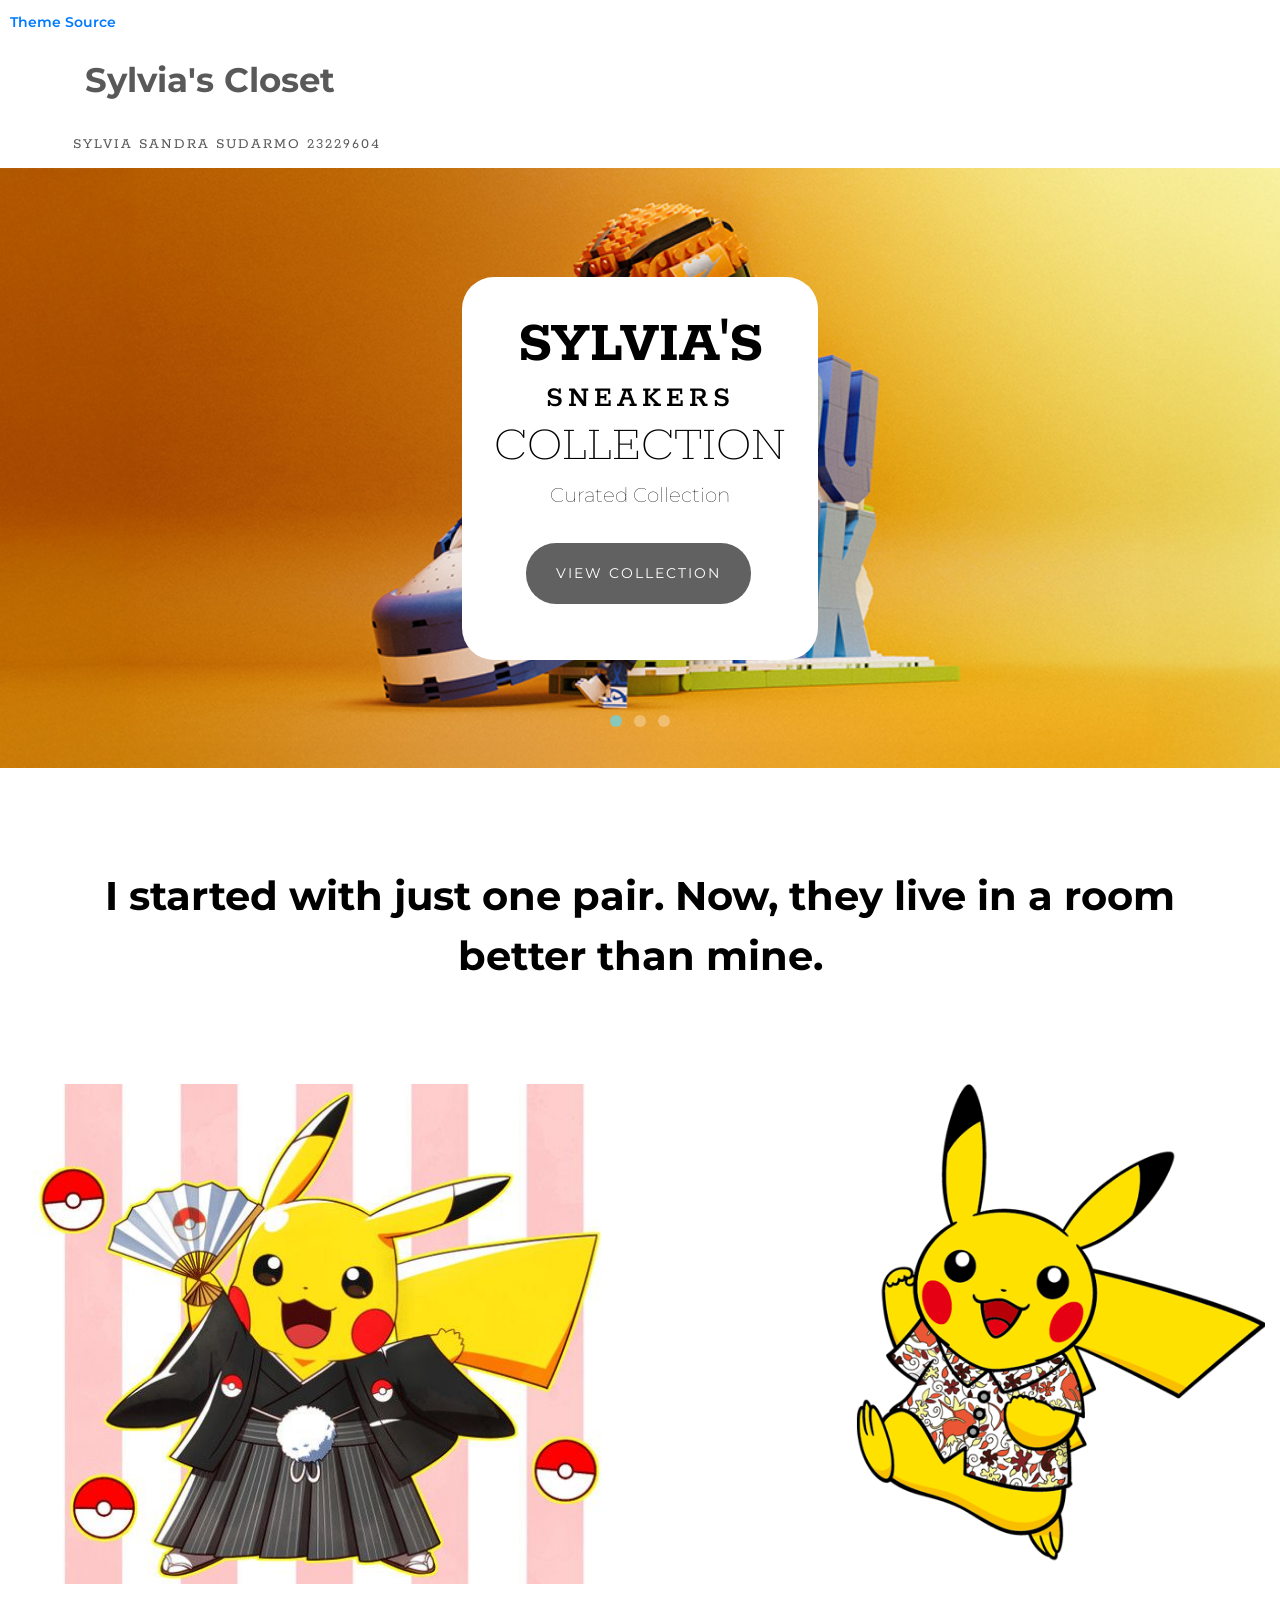
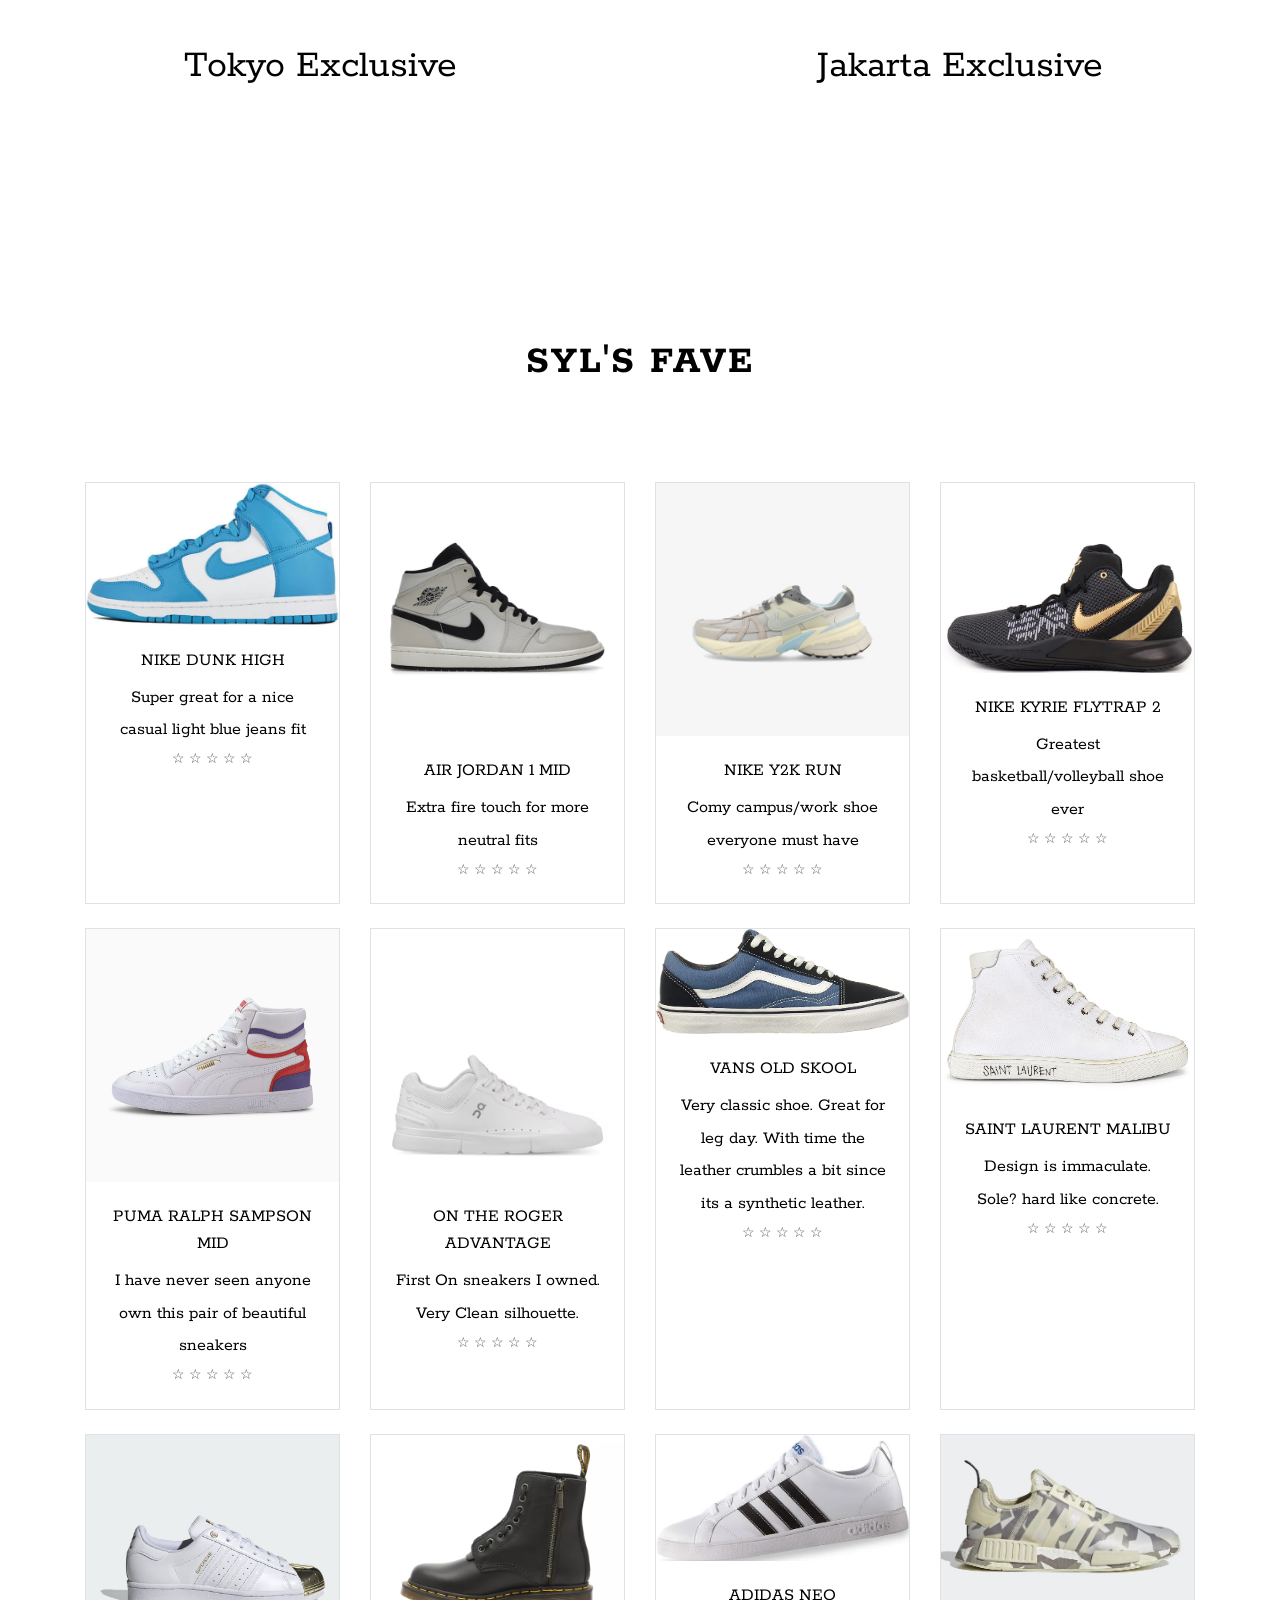
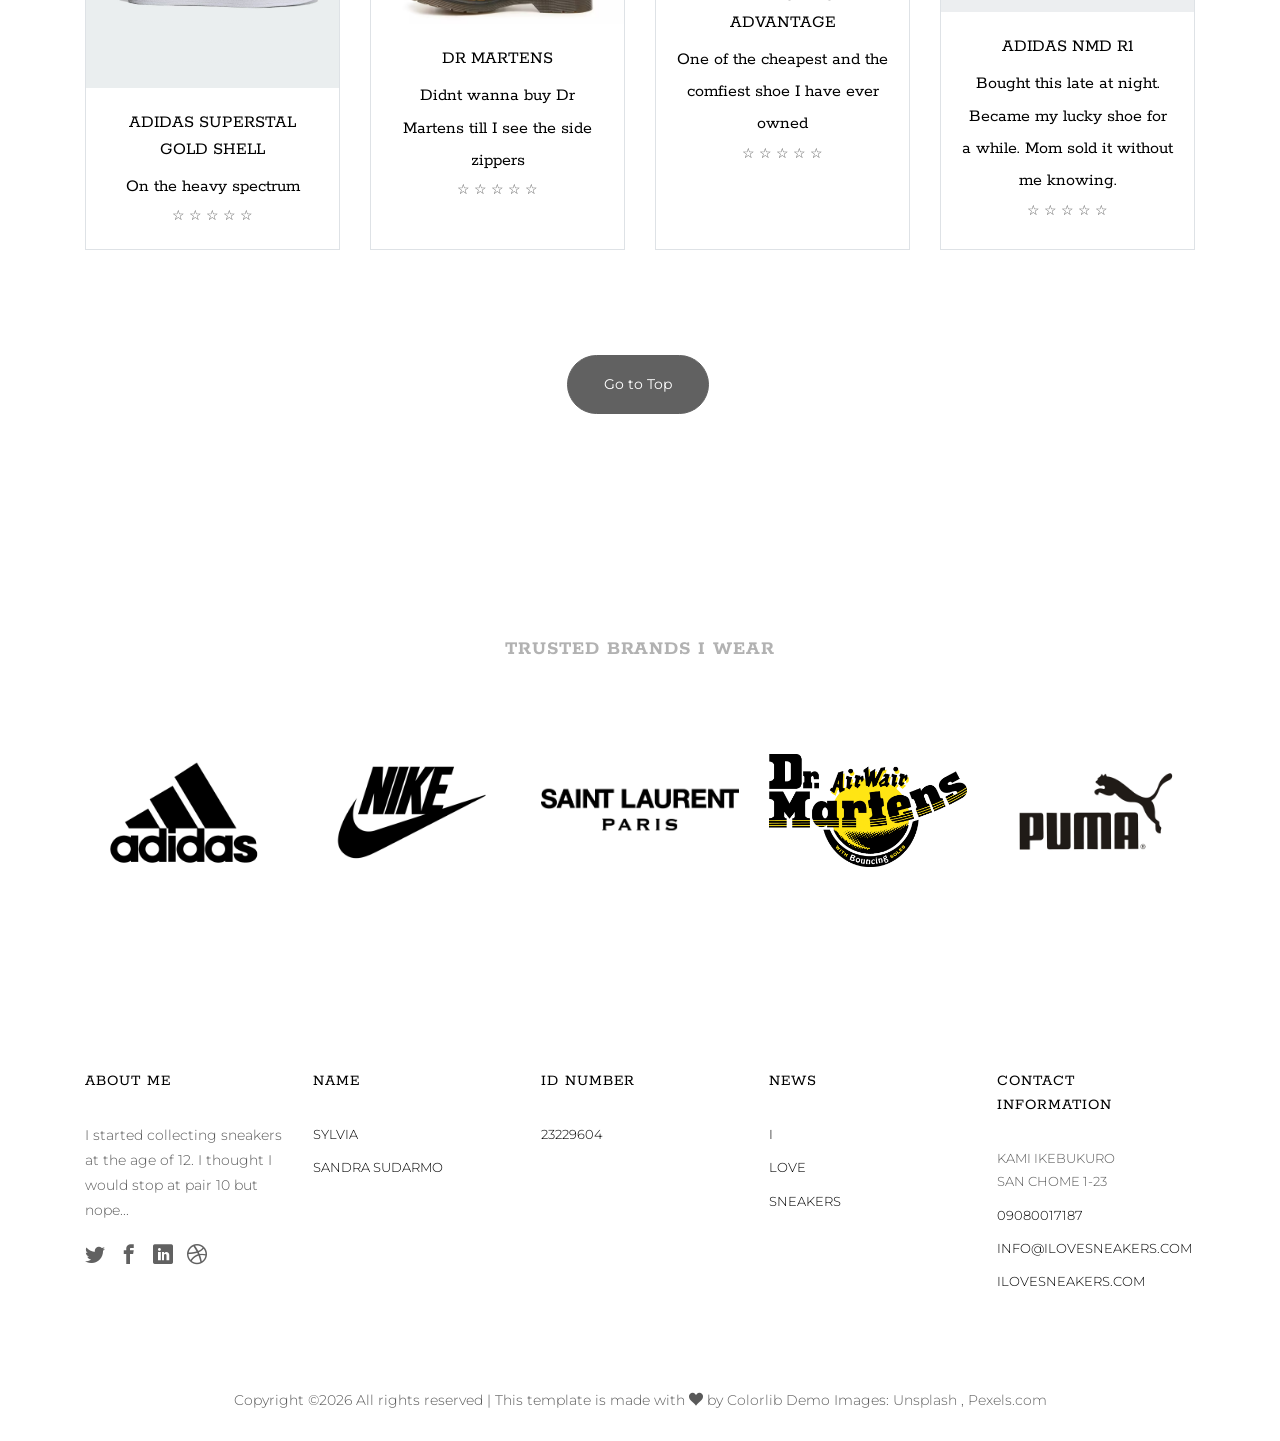
<file: index.html>
<!DOCTYPE HTML>
<html>
    <head>
        <title>Footwear - Free Bootstrap 4 Template by Colorlib</title>
        <meta charset="utf-8">
        <meta name="viewport" content="width=device-width, initial-scale=1, shrink-to-fit=no">
        <link href="https://fonts.googleapis.com/css?family=Montserrat:300,400,500,600,700" rel="stylesheet">
        <link href="https://fonts.googleapis.com/css?family=Rokkitt:100,300,400,700" rel="stylesheet">
        <!-- Animate.css -->
        <link rel="stylesheet" href="css/animate.css">
        <!-- Icomoon Icon Fonts-->
        <link rel="stylesheet" href="css/icomoon.css">
        <!-- Ion Icon Fonts-->
        <link rel="stylesheet" href="css/ionicons.min.css">
        <!-- Bootstrap  -->
        <link rel="stylesheet" href="css/bootstrap.min.css">
        <!-- Magnific Popup -->
        <link rel="stylesheet" href="css/magnific-popup.css">
        <!-- Flexslider  -->
        <link rel="stylesheet" href="css/flexslider.css">
        <!-- Owl Carousel -->
        <link rel="stylesheet" href="css/owl.carousel.min.css">
        <link rel="stylesheet" href="css/owl.theme.default.min.css">
        <!-- Date Picker -->
        <link rel="stylesheet" href="css/bootstrap-datepicker.css">
        <!-- Flaticons  -->
        <link rel="stylesheet" href="fonts/flaticon/font/flaticon.css">
        <!-- Theme style  -->
        <link rel="stylesheet" href="css/style.css">
    </head>
    <body>
        <div style="position:absolute;top:10px;left:10px;z-index:1000;">
            <a href="https://themewagon.com/themes/free-bootstrap-4-html5-ecommerce-website-template-footwear/" target="_blank" style="font-weight:600;color:#007bff;text-decoration:none;">Theme Source</a>
        </div>
        <div class="colorlib-loader"></div>
        <div id="page">
		<nav class="colorlib-nav" role="navigation">
			<div class="top-menu">
				<div class="container">
					<div class="row">
						<div class="col-sm-7 col-md-9">
							<div id="colorlib-logo"><a href="index.html">Sylvia's Closet</a></div>
						</div>
<!-- Removed search bar -->
		        	</div>
					<div class="row">
    <div class="col-sm-12 text-left menu-1">
        <ul>
            <li class="active">Sylvia Sandra Sudarmo 23229604</li>
            <!-- Removed Women, About, Contact, Cart -->
        </ul>
    </div>
</div>
				</div>
			</div>
            <!-- Removed .sale blue banner below Home -->
        </nav>
        <aside id="colorlib-hero">
			<div class="flexslider">
				<ul class="slides">
			   	<li style="background-image: url('images22/20250602_legonike_main.jpg');">
			   		<div class="overlay"></div>
			   		<div class="container-fluid">
			   			<div class="row">
				   			<div class="col-sm-6 offset-sm-3 text-center slider-text">
				   				<div class="slider-text-inner">
				   					<div class="desc">
					   					<h1 class="head-1">Sylvia's</h1>
					   					<h2 class="head-2">Sneakers</h2>
					   					<h2 class="head-3">Collection</h2>
					   					<p class="category"><span>Curated Collection</span></p>
					   					<p><a href="#syls-fave" class="btn btn-primary">View Collection</a></p>
				   					</div>
				   				</div>
				   			</div>
				   		</div>
			   		</div>
			   	</li>
			   	<li style="background-image: url('images22/slam dunk 1.jpeg');">
			   		<div class="overlay"></div>
			   		<div class="container-fluid">
			   			<div class="row">
				   			<div class="col-sm-6 offset-sm-3 text-center slider-text">
				   				<div class="slider-text-inner">
				   					<div class="desc">
					   					<h1 class="head-1">Welcome</h1>
					   					<h2 class="head-2">To</h2>
					   					<h2 class="head-3"><strong class="font-weight-bold">Sylvia's Closet</strong></h2>
					   					<p class="category"><span></span></p>
					   					<p><a href="#syls-fave" class="btn btn-primary">View Collection</a></p>
				   					</div>
				   				</div>
				   			</div>
				   		</div>
			   		</div>
			   	</li>
			   	<li style="background-image: url('images22/slam dunk 3.jpeg');">
			   		<div class="overlay"></div>
			   		<div class="container-fluid">
			   			<div class="row">
				   			<div class="col-sm-6 offset-sm-3 text-center slider-text">
				   				<div class="slider-text-inner">
				   					<div class="desc">
					   					<h1 class="head-1">Big</h1>
					   					<h2 class="head-2">Spender's</h2>
					   					<h2 class="head-3"><strong class="font-weight-bold">Closet</strong></h2>
					   					<p class="category"><span></span></p>
					   					<p><a href="#syls-fave" class="btn btn-primary">View Collection</a></p>
				   					</div>
				   				</div>
				   			</div>
				   		</div>
			   		</div>
			   	</li>
			  	</ul>
		  	</div>
		</aside>
		<div class="colorlib-intro">
			<div class="container">
				<div class="row">
					<div class="col-sm-12 text-center">
						<h2 class="intro">I started with just one pair. Now, they live in a room better than mine.</h2>
					</div>
				</div>
			</div>
		</div>
		<div class="colorlib-product">
			<div class="container-fluid">
				<div class="row">
					<!-- Tokyo Exclusive -->
					<div class="col-sm-6 text-center">
						<a href="https://youtu.be/o1sUaVJUeB0?si=-B6BVSW2aBqtcycD" target="_blank" style="display:block;">
							<div class="featured">
								<div class="featured-img" style="background-image: url('images22/Pikachu Riding.jpg');"></div>
								<div class="desc">
									<h2>Tokyo Exclusive</h2>
								</div>
							</div>
						</a>
					</div>
					<!-- Jakarta Exclusive -->
					<div class="col-sm-6 text-center">
						<a href="https://youtu.be/Rgszfmk7ti0?si=ohThXqIjJXoHnwiV" target="_blank" style="display:block;">
							<div class="featured">
								<div class="featured-img" style="background-image: url('images22/batik pika.png');"></div>
								<div class="desc">
									<h2>Jakarta Exclusive</h2>
								</div>
							</div>
						</a>
					</div>
				</div>
			</div>
		</div>

		<div class="colorlib-product">
			<div class="container">
				<div class="row">
					<div class="col-sm-8 offset-sm-2 text-center colorlib-heading" id="syls-fave">
    <h2>Syl's Fave</h2>
</div>
				</div>
				<div class="row row-pb-md">
					<div class="col-lg-3 mb-4 text-center">
						<div class="product-entry border">
							<a href="#" class="prod-img">
								<img src="images/nike blue dunk.webp" class="img-fluid" alt="Free html5 bootstrap 4 template">
							</a>
							<div class="desc">
								<h2><a href="#">Nike Dunk High</a></h2>
								<span class="price">Super great for a nice casual light blue jeans fit</span>
<div class="star-rating" data-product="nike-dunk-high">
        <span class="star" data-value="1">&#9734;</span>
        <span class="star" data-value="2">&#9734;</span>
        <span class="star" data-value="3">&#9734;</span>
        <span class="star" data-value="4">&#9734;</span>
        <span class="star" data-value="5">&#9734;</span>
        <span class="rating-value"></span>
    </div>
							</div>
						</div>
					</div>
					<div class="col-lg-3 mb-4 text-center">
						<div class="product-entry border">
							<a href="#" class="prod-img">
								<img src="images22/air jordan 1 mid light bone.webp" class="img-fluid" alt="Free html5 bootstrap 4 template">
							</a>
							<div class="desc">
								<h2><a href="#">Air Jordan 1 mid</a></h2>
								<span class="price">Extra fire touch for more neutral fits</span>
<div class="star-rating" data-product="air-jordan-1-mid">
        <span class="star" data-value="1">&#9734;</span>
        <span class="star" data-value="2">&#9734;</span>
        <span class="star" data-value="3">&#9734;</span>
        <span class="star" data-value="4">&#9734;</span>
        <span class="star" data-value="5">&#9734;</span>
        <span class="rating-value"></span>
    </div>
							</div>
						</div>
					</div>
					<div class="col-lg-3 mb-4 text-center">
						<div class="product-entry border">
							<a href="#" class="prod-img">
								<img src="images22/nike y2k run light bone.webp" class="img-fluid" alt="Free html5 bootstrap 4 template">
							</a>
							<div class="desc">
								<h2><a href="#">Nike Y2K Run</a></h2>
								<span class="price">Comy campus/work shoe everyone must have</span>
<div class="star-rating" data-product="nike-y2k-run">
        <span class="star" data-value="1">&#9734;</span>
        <span class="star" data-value="2">&#9734;</span>
        <span class="star" data-value="3">&#9734;</span>
        <span class="star" data-value="4">&#9734;</span>
        <span class="star" data-value="5">&#9734;</span>
        <span class="rating-value"></span>
    </div>
							</div>
						</div>
					</div>
					<div class="col-lg-3 mb-4 text-center">
						<div class="product-entry border">
							<a href="#" class="prod-img">
								<img src="images22/kyrie flytrap 2.webp" class="img-fluid" alt="Free html5 bootstrap 4 template">
							</a>
							<div class="desc">
								<h2><a href="#">Nike Kyrie Flytrap 2</a></h2>
								<span class="price">Greatest basketball/volleyball shoe ever</span>
<div class="star-rating" data-product="nike-kyrie-flytrap-2">
        <span class="star" data-value="1">&#9734;</span>
        <span class="star" data-value="2">&#9734;</span>
        <span class="star" data-value="3">&#9734;</span>
        <span class="star" data-value="4">&#9734;</span>
        <span class="star" data-value="5">&#9734;</span>
        <span class="rating-value"></span>
    </div>
							</div>
						</div>
					</div>
					<div class="w-100"></div>
					<div class="col-lg-3 mb-4 text-center">
						<div class="product-entry border">
							<a href="#" class="prod-img">
								<img src="images22/Ralph-Sampson-Mid-Trainers.avif" class="img-fluid" alt="Free html5 bootstrap 4 template">
							</a>
							<div class="desc">
								<h2><a href="#">Puma Ralph Sampson Mid</a></h2>
								<span class="price">I have never seen anyone own this pair of beautiful sneakers</span>
<div class="star-rating" data-product="puma-ralph-sampson-mid">
        <span class="star" data-value="1">&#9734;</span>
        <span class="star" data-value="2">&#9734;</span>
        <span class="star" data-value="3">&#9734;</span>
        <span class="star" data-value="4">&#9734;</span>
        <span class="star" data-value="5">&#9734;</span>
        <span class="rating-value"></span>
    </div>
							</div>
						</div>
					</div>
					<div class="col-lg-3 mb-4 text-center">
						<div class="product-entry border">
							<a href="#" class="prod-img">
								<img src="images22/the roger advantage.avif" class="img-fluid" alt="Free html5 bootstrap 4 template">
							</a>
							<div class="desc">
								<h2><a href="#">On The Roger Advantage</a></h2>
								<span class="price">First On sneakers I owned. Very Clean silhouette.</span>
<div class="star-rating" data-product="on-the-roger-advantage">
        <span class="star" data-value="1">&#9734;</span>
        <span class="star" data-value="2">&#9734;</span>
        <span class="star" data-value="3">&#9734;</span>
        <span class="star" data-value="4">&#9734;</span>
        <span class="star" data-value="5">&#9734;</span>
        <span class="rating-value"></span>
    </div>
							</div>
						</div>
					</div>
					<div class="col-lg-3 mb-4 text-center">
						<div class="product-entry border">
							<a href="#" class="prod-img">
								<img src="images22/vans old skool.jpg" class="img-fluid" alt="Free html5 bootstrap 4 template">
							</a>
							<div class="desc">
								<h2><a href="#">Vans Old Skool</a></h2>
								<span class="price">Very classic shoe. Great for leg day. With time the leather crumbles a bit since its a synthetic leather.</span>
<div class="star-rating" data-product="vans-old-skool">
        <span class="star" data-value="1">&#9734;</span>
        <span class="star" data-value="2">&#9734;</span>
        <span class="star" data-value="3">&#9734;</span>
        <span class="star" data-value="4">&#9734;</span>
        <span class="star" data-value="5">&#9734;</span>
        <span class="rating-value"></span>
    </div>
							</div>
						</div>
					</div>
					<div class="col-lg-3 mb-4 text-center">
						<div class="product-entry border">
							<a href="#" class="prod-img">
								<img src="images22/ysl malibu.jpg" class="img-fluid" alt="Free html5 bootstrap 4 template">
							</a>
							<div class="desc">
								<h2><a href="#">Saint Laurent Malibu</a></h2>
								<span class="price">Design is immaculate. Sole? hard like concrete.</span>
<div class="star-rating" data-product="saint-laurent-malibu">
        <span class="star" data-value="1">&#9734;</span>
        <span class="star" data-value="2">&#9734;</span>
        <span class="star" data-value="3">&#9734;</span>
        <span class="star" data-value="4">&#9734;</span>
        <span class="star" data-value="5">&#9734;</span>
        <span class="rating-value"></span>
    </div>
							</div>
						</div>
					</div>
					<div class="w-100"></div>
					<div class="col-lg-3 mb-4 text-center">
						<div class="product-entry border">
							<a href="#" class="prod-img">
								<img src="images22/superstar.jpg" class="img-fluid" alt="Free html5 bootstrap 4 template">
							</a>
							<div class="desc">
								<h2><a href="#">Adidas Superstal Gold Shell</a></h2>
								<span class="price">On the heavy spectrum</span>
<div class="star-rating" data-product="adidas-superstar-gold-shell">
        <span class="star" data-value="1">&#9734;</span>
        <span class="star" data-value="2">&#9734;</span>
        <span class="star" data-value="3">&#9734;</span>
        <span class="star" data-value="4">&#9734;</span>
        <span class="star" data-value="5">&#9734;</span>
        <span class="rating-value"></span>
    </div>
							</div>
						</div>
					</div>
					<div class="col-lg-3 mb-4 text-center">
						<div class="product-entry border">
							<a href="#" class="prod-img">
								<img src="images22/zipper" class="img-fluid" alt="Free html5 bootstrap 4 template">
							</a>
							<div class="desc">
								<h2><a href="#">Dr Martens</a></h2>
								<span class="price">Didnt wanna buy Dr Martens till I see the side zippers</span>
<div class="star-rating" data-product="dr-martens">
        <span class="star" data-value="1">&#9734;</span>
        <span class="star" data-value="2">&#9734;</span>
        <span class="star" data-value="3">&#9734;</span>
        <span class="star" data-value="4">&#9734;</span>
        <span class="star" data-value="5">&#9734;</span>
        <span class="rating-value"></span>
    </div>
							</div>
						</div>
					</div>
					<div class="col-lg-3 mb-4 text-center">
						<div class="product-entry border">
							<a href="#" class="prod-img">
								<img src="images22/shopping.webp" class="img-fluid" alt="Adidas Neo Advantage">
							</a>
							<div class="desc">
								<h2><a href="#">Adidas Neo Advantage</a></h2>
								<span class="price">One of the cheapest and the comfiest shoe I have ever owned</span>
<div class="star-rating" data-product="adidas-neo-advantage">
        <span class="star" data-value="1">&#9734;</span>
        <span class="star" data-value="2">&#9734;</span>
        <span class="star" data-value="3">&#9734;</span>
        <span class="star" data-value="4">&#9734;</span>
        <span class="star" data-value="5">&#9734;</span>
        <span class="rating-value"></span>
    </div>
							</div>
						</div>
					</div>
					<div class="col-lg-3 mb-4 text-center">
						<div class="product-entry border">
							<a href="#" class="prod-img">
								<img src="images22/adidas-nmd-r1-EF4262-1.webp" class="img-fluid" alt="Free html5 bootstrap 4 template">
							</a>
							<div class="desc">
								<h2><a href="#">Adidas NMD R1</a></h2>
								<span class="price">Bought this late at night. Became my lucky shoe for a while. Mom sold it without me knowing.</span>
<div class="star-rating" data-product="adidas-nmd-r1">
        <span class="star" data-value="1">&#9734;</span>
        <span class="star" data-value="2">&#9734;</span>
        <span class="star" data-value="3">&#9734;</span>
        <span class="star" data-value="4">&#9734;</span>
        <span class="star" data-value="5">&#9734;</span>
        <span class="rating-value"></span>
    </div>
							</div>
						</div>
					</div>
					<div class="w-100"></div>
					<div class="col-lg-3 mb-4 text-center">
					
					</div>
				</div>
				<div class="row">
					<div class="col-md-12 text-center">
						<p><a href="#" class="btn btn-primary btn-lg">Go to Top</a></p>
					</div>
				</div>
			</div>
		</div>

		<div class="colorlib-partner">
			<div class="container">
				<div class="row">
					<div class="col-sm-8 offset-sm-2 text-center colorlib-heading colorlib-heading-sm">
						<h2>Trusted Brands I Wear</h2>
					</div>
				</div>
				<div class="row">
					<div class="col partner-col text-center">
						<img src="images/brand-1.jpg" class="img-fluid" alt="Free html4 bootstrap 4 template">
					</div>
					<div class="col partner-col text-center">
						<img src="images/brand-2.jpg" class="img-fluid" alt="Free html4 bootstrap 4 template">
					</div>
					<div class="col partner-col text-center">
						<img src="images22/Saint-Laurent-logo.jpg" class="img-fluid" alt="Free html4 bootstrap 4 template">
					</div>
					<div class="col partner-col text-center">
						<img src="images22/Dr._Martens_Logo.jpg" class="img-fluid" alt="Free html4 bootstrap 4 template">
					</div>
					<div class="col partner-col text-center">
						<img src="images/brand-5.jpg" class="img-fluid" alt="Free html4 bootstrap 4 template">
					</div>
				</div>
			</div>
		</div>

		<footer id="colorlib-footer" role="contentinfo">
			<div class="container">
				<div class="row row-pb-md">
					<div class="col footer-col colorlib-widget">
						<h4>About Me</h4>
						<p>I started collecting sneakers at the age of 12. I thought I would stop at pair 10 but nope...</p>
						<p>
							<ul class="colorlib-social-icons">
								<li><a href="#"><i class="icon-twitter"></i></a></li>
								<li><a href="#"><i class="icon-facebook"></i></a></li>
								<li><a href="#"><i class="icon-linkedin"></i></a></li>
								<li><a href="#"><i class="icon-dribbble"></i></a></li>
							</ul>
						</p>
					</div>
					<div class="col footer-col colorlib-widget">
						<h4>Name</h4>
						<p>
							<ul class="colorlib-footer-links">
								<li><a href="#">Sylvia</a></li>
								<li><a href="#">Sandra Sudarmo</a></li>
								<li><a href="#"></a></li>
								<li><a href="#"></a></li>
								<li><a href="#"></a></li>
								<li><a href="#"></a></li>
								<li><a href="#"></a></li>
							</ul>
						</p>
					</div>
					<div class="col footer-col colorlib-widget">
						<h4>ID Number</h4>
						<p>
							<ul class="colorlib-footer-links">
								<li><a href="#">23229604</a></li>
								<li><a href="#"></a></li>
								<li><a href="#"></a></li>
								<li><a href="#"></a></li>
								<li><a href="#"></a></li>
							</ul>
						</p>
					</div>

					<div class="col footer-col">
						<h4>News</h4>
						<ul class="colorlib-footer-links">
							<li><a href="blog.html">I</a></li>
							<li><a href="#">Love</a></li>
							<li><a href="#">Sneakers</a></li>
						</ul>
					</div>

					<div class="col footer-col">
						<h4>Contact Information</h4>
						<ul class="colorlib-footer-links">
							<li>Kami Ikebukuro<br> San Chome 1-23</li>
							<li><a href="tel://1234567920">09080017187</a></li>
							<li><a href="mailto:info@yoursite.com">info@ilovesneakers.com</a></li>
							<li><a href="#">ilovesneakers.com</a></li>
						</ul>
					</div>
				</div>
			</div>
			<div class="copy">
				<div class="row">
					<div class="col-sm-12 text-center">
						<p>
							<span><!-- Link back to Colorlib can't be removed. Template is licensed under CC BY 3.0. -->
Copyright &copy;<script>document.write(new Date().getFullYear());</script> All rights reserved | This template is made with <i class="icon-heart" aria-hidden="true"></i> by <a href="https://colorlib.com" target="_blank">Colorlib</a>
<!-- Link back to Colorlib can't be removed. Template is licensed under CC BY 3.0. --></span> 
							<span class="block">Demo Images: <a href="http://unsplash.co/" target="_blank">Unsplash</a> , <a href="http://pexels.com/" target="_blank">Pexels.com</a></span>
						</p>
					</div>
				</div>
			</div>
		</footer>
	</div>

	<div class="gototop js-top">
		<a href="#" class="js-gotop"><i class="ion-ios-arrow-up"></i></a>
	</div>
	
	<!-- jQuery -->
	<script src="js/jquery.min.js"></script>
   <!-- popper -->
   <script src="js/popper.min.js"></script>
   <!-- bootstrap 4.1 -->
   <script src="js/bootstrap.min.js"></script>
   <!-- jQuery easing -->
   <script src="js/jquery.easing.1.3.js"></script>
	<!-- Waypoints -->
	<script src="js/jquery.waypoints.min.js"></script>
	<!-- Flexslider -->
	<script src="js/jquery.flexslider-min.js"></script>
	<!-- Owl carousel -->
	<script src="js/owl.carousel.min.js"></script>
	<!-- Magnific Popup -->
	<script src="js/jquery.magnific-popup.min.js"></script>
	<script src="js/magnific-popup-options.js"></script>
	<!-- Date Picker -->
	<script src="js/bootstrap-datepicker.js"></script>
	<!-- Stellar Parallax -->
	<script src="js/jquery.stellar.min.js"></script>
	<!-- Main -->
	<script src="js/main.js"></script>

	</body>
</html>
</file>
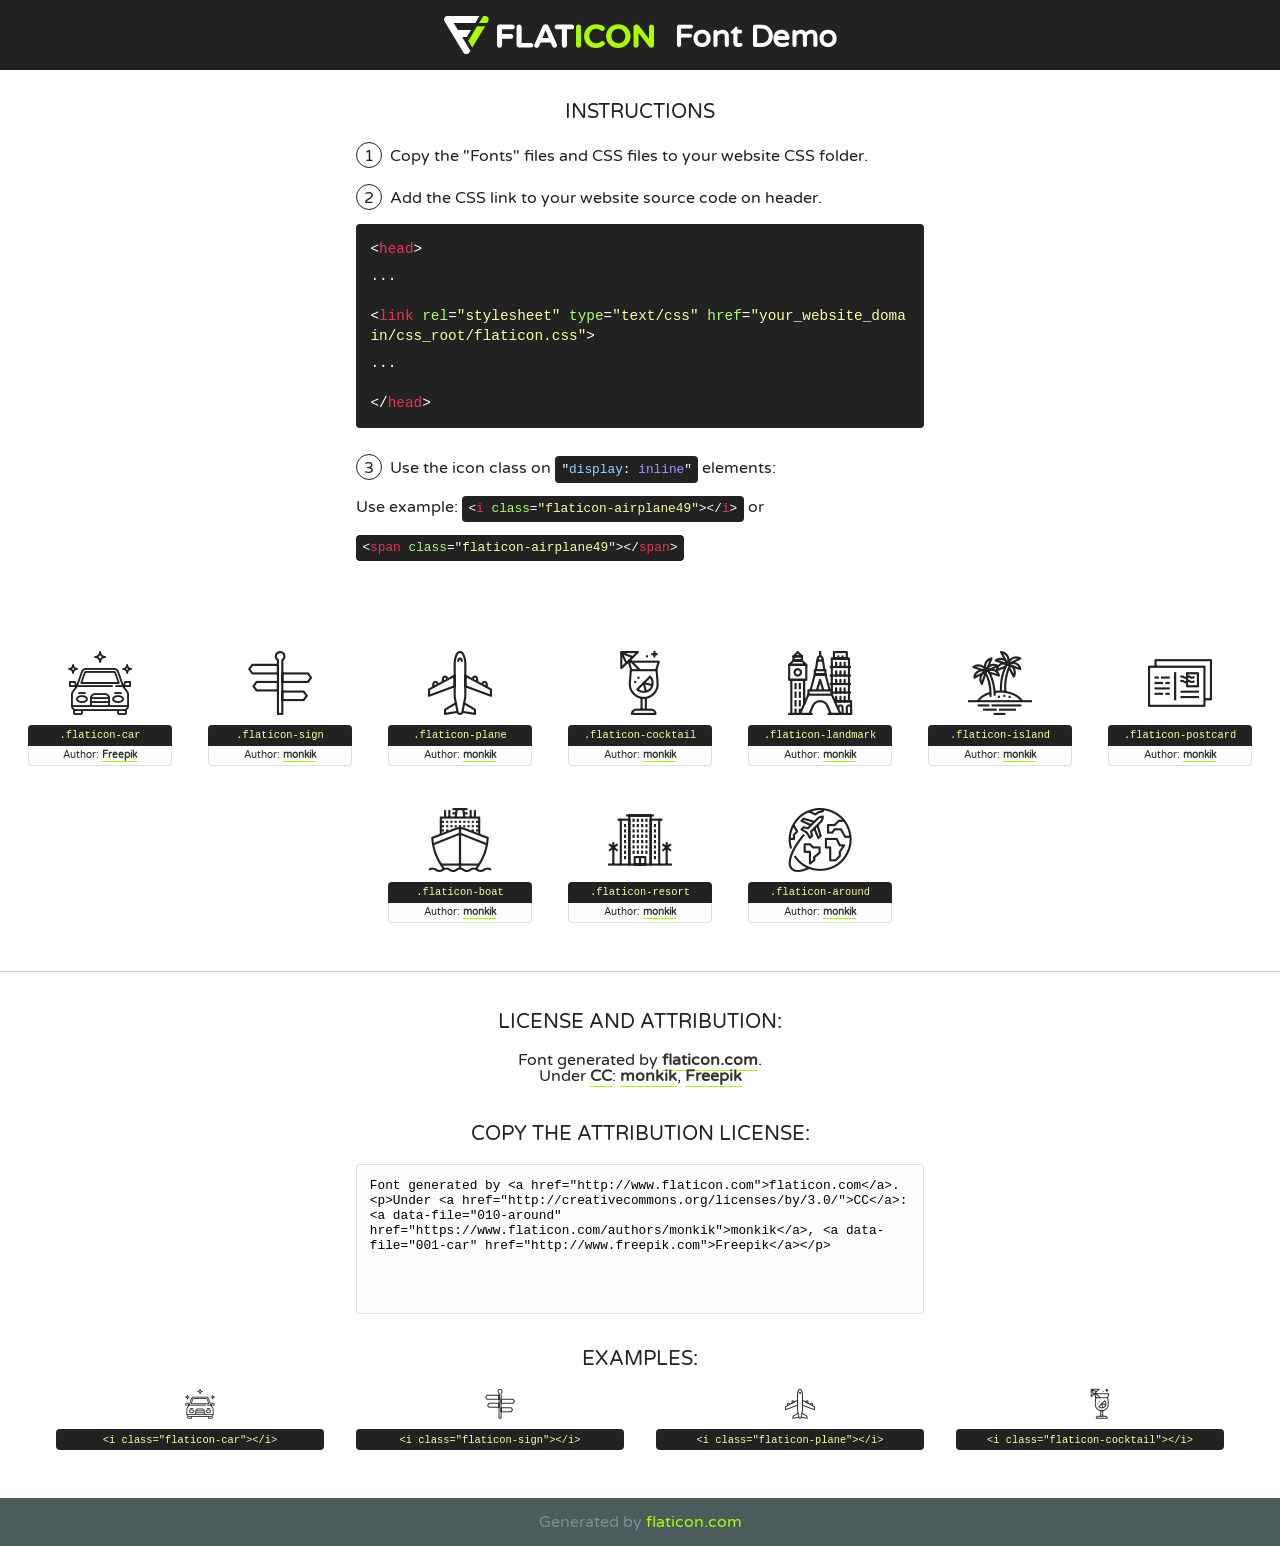
<file: fonts/flaticon/font/flaticon.html>
<!DOCTYPE html>
<!--
  Flaticon icon font: Flaticon
  Creation date: 19/02/2018 02:22
-->
<html>
<!DOCTYPE html>
<html>

<head>
    <title>Flaticon WebFont</title>
    <link href="http://fonts.googleapis.com/css?family=Varela+Round" rel="stylesheet" type="text/css" />
    <link rel="stylesheet" type="text/css" href="flaticon.css">
    <meta charset="UTF-8">
    <style>
    html, body, div, span, applet, object, iframe,
    h1, h2, h3, h4, h5, h6, p, blockquote, pre,
    a, abbr, acronym, address, big, cite, code,
    del, dfn, em, img, ins, kbd, q, s, samp,
    small, strike, strong, sub, sup, tt, var,
    b, u, i, center,
    dl, dt, dd, ol, ul, li,
    fieldset, form, label, legend,
    table, caption, tbody, tfoot, thead, tr, th, td,
    article, aside, canvas, details, embed, 
    figure, figcaption, footer, header, hgroup, 
    menu, nav, output, ruby, section, summary,
    time, mark, audio, video {
        margin: 0;
        padding: 0;
        border: 0;
        font-size: 100%;
        font: inherit;
        vertical-align: baseline;
    }
    /* HTML5 display-role reset for older browsers */
    article, aside, details, figcaption, figure, 
    footer, header, hgroup, menu, nav, section {
        display: block;
    }
    body {
        line-height: 1;
    }
    ol, ul {
        list-style: none;
    }
    blockquote, q {
        quotes: none;
    }
    blockquote:before, blockquote:after,
    q:before, q:after {
        content: '';
        content: none;
    }
    table {
        border-collapse: collapse;
        border-spacing: 0;
    }
    body {
        font-family: 'Varela Round', Helvetica, Arial, sans-serif;
        font-size: 16px;
        color: #222;
    }
    a {
        color: #333;
        border-bottom: 1px solid #a9fd00;
        font-weight: bold;
        text-decoration: none;
    }
    * {
        -moz-box-sizing: border-box;
        -webkit-box-sizing: border-box;
        box-sizing: border-box;
        margin: 0;
        padding: 0;
    }
    [class^="flaticon-"]:before, [class*=" flaticon-"]:before, [class^="flaticon-"]:after, [class*=" flaticon-"]:after {
        font-family: Flaticon;
        font-size: 30px;
        font-style: normal;
        margin-left: 20px;
        color: #333;
    }
    .wrapper {
        max-width: 600px;
        margin: auto;
        padding: 0 1em;
    }
    .title {
        font-size: 1.25em;
        text-align: center;
        margin-bottom: 1em;
        text-transform: uppercase;
    }
    header {
        text-align: center;
        background-color: #222;
        color: #fff;
        padding: 1em;
    }
    header .logo {
        width: 210px;
        height: 38px;
        display: inline-block;
        vertical-align: middle;
        margin-right: 1em;
        border: none;
    }
    header strong {
        font-size: 1.95em;
        font-weight: bold;
        vertical-align: middle;
        margin-top: 5px;
        display: inline-block;
    }
    .demo {
        margin: 2em auto;
        line-height: 1.25em;
    }
    .demo ul li {
        margin-bottom: 1em;
    }
    .demo ul li .num {
        color: #222;
        border-radius: 20px;
        display: inline-block;
        width: 26px;
        padding: 3px;
        height: 26px;
        text-align: center;
        margin-right: 0.5em;
        border: 1px solid #222;
    }
    .demo ul li code {
        background-color: #222;
        border-radius: 4px;
        padding: 0.25em 0.5em;
        display: inline-block;
        color: #fff;
        font-family: Consolas,Monaco,Lucida Console,Liberation Mono,DejaVu Sans Mono,Bitstream Vera Sans Mono,Courier New, monospace;
        font-weight: lighter;
        margin-top: 1em;
        font-size: 0.8em;
        word-break: break-all;
    }
    .demo ul li code.big {
        padding: 1em;
        font-size: 0.9em;
    }
    .demo ul li code .red {
        color: #EF3159;
    }
    .demo ul li code .green {
        color: #ACFF65;
    }
    .demo ul li code .yellow {
        color: #FFFF99;
    }
    .demo ul li code .blue {
        color: #99D3FF;
    }
    .demo ul li code .purple {
        color: #A295FF;
    }
    .demo ul li code .dots {
        margin-top: 0.5em;
        display: block;
    }
    #glyphs {
        border-bottom: 1px solid #ccc;
        padding: 2em 0;
        text-align: center;
    }
    .glyph {
        display: inline-block;
        width: 9em;
        margin: 1em;
        text-align: center;
        vertical-align: top;
        background: #FFF;
    }
    .glyph .glyph-icon {
        padding: 10px;
        display: block;
        font-family:"Flaticon";
        font-size: 64px;
        line-height: 1;
    }
    .glyph .glyph-icon:before {
        font-size: 64px;
        color: #222;
        margin-left: 0;
    }
    .class-name {
        font-size: 0.65em;
        background-color: #222;
        color: #fff;
        border-radius: 4px 4px 0 0;
        padding: 0.5em;
        color: #FFFF99;
        font-family: Consolas,Monaco,Lucida Console,Liberation Mono,DejaVu Sans Mono,Bitstream Vera Sans Mono,Courier New, monospace;
    }
    .author-name {
        font-size: 0.6em;
        background-color: #fcfcfd;
        border: 1px solid #DEDEE4;
        border-top: 0;
        border-radius: 0 0 4px 4px;
        padding: 0.5em;
    }
    .class-name:last-child {
        font-size: 10px;
        color:#888;
    }
    .class-name:last-child a {
        font-size: 10px;
        color:#555;
    }
    .class-name:last-child a:hover {
        color:#a9fd00;
    }
    .glyph > input {
        display: block;
        width: 100px;
        margin: 5px auto;
        text-align: center;
        font-size: 12px;
        cursor: text;
    }
    .glyph > input.icon-input {
        font-family:"Flaticon";
        font-size: 16px;
        margin-bottom: 10px;
    }
    .attribution .title {
        margin-top: 2em;
    }
    .attribution textarea {
        background-color: #fcfcfd;
        padding: 1em;
        border: none;
        box-shadow: none;
        border: 1px solid #DEDEE4;
        border-radius: 4px;
        resize: none;
        width: 100%;
        height: 150px;
        font-size: 0.8em;
        font-family: Consolas,Monaco,Lucida Console,Liberation Mono,DejaVu Sans Mono,Bitstream Vera Sans Mono,Courier New, monospace;
        -webkit-appearance: none;
    }
    .iconsuse {
        margin: 2em auto;
        text-align: center;
        max-width: 1200px;
    }
    .iconsuse:after {
        content: '';
        display: table;
        clear: both;
    }
    .iconsuse .image {
        float: left;
        width: 25%;
        padding: 0 1em;
    }
    .iconsuse .image p {
        margin-bottom: 1em;
    }
    .iconsuse .image span {
        display: block;
        font-size: 0.65em;
        background-color: #222;
        color: #fff;
        border-radius: 4px;
        padding: 0.5em;
        color: #FFFF99;
        margin-top: 1em;
        font-family: Consolas,Monaco,Lucida Console,Liberation Mono,DejaVu Sans Mono,Bitstream Vera Sans Mono,Courier New, monospace;
    }
    #footer {
        text-align: center;
        background-color: #4C5B5C;
        color: #7c9192;
        padding: 1em;
    }
    #footer a {
        border: none;
        color: #a9fd00;
        font-weight: normal;
    }
    @media (max-width: 960px) {
        .iconsuse .image {
            width: 50%;
        }
    }
    @media (max-width: 560px) {
        .iconsuse .image {
            width: 100%;
        }
    }
    </style>
</head>

<body class="characters-off">

    <header>
        <a href="http://www.flaticon.com" target="_blank" class="logo">
            <svg version="1.1" xmlns="http://www.w3.org/2000/svg" xmlns:xlink="http://www.w3.org/1999/xlink" xmlns:a="http://ns.adobe.com/AdobeSVGViewerExtensions/3.0/" viewBox="0 0 560.875 102.036" enable-background="new 0 0 560.875 102.036" xml:space="preserve">
                <defs>
                </defs>
                <g>
                    <g class="letters">
                        <path fill="#ffffff" d="M141.596,29.675c0-3.777,2.985-6.767,6.764-6.767h34.438c3.426,0,6.15,2.728,6.15,6.15
                        c0,3.43-2.724,6.149-6.15,6.149h-27.674v13.091h23.719c3.429,0,6.151,2.724,6.151,6.15c0,3.43-2.723,6.149-6.151,6.149h-23.719
                        v17.574c0,3.773-2.986,6.761-6.764,6.761c-3.779,0-6.764-2.989-6.764-6.761V29.675z"></path>
                        <path fill="#ffffff" d="M193.844,29.149c0-3.781,2.985-6.767,6.764-6.767c3.776,0,6.763,2.985,6.763,6.767v42.957h25.039
                        c3.426,0,6.149,2.726,6.149,6.153c0,3.425-2.723,6.15-6.149,6.15h-31.802c-3.779,0-6.764-2.986-6.764-6.768V29.149z"></path>
                        <path fill="#ffffff" d="M241.891,75.71l21.438-48.407c1.492-3.341,4.215-5.357,7.906-5.357h0.792
                        c3.686,0,6.323,2.017,7.815,5.357l21.439,48.407c0.436,0.967,0.701,1.845,0.701,2.723c0,3.602-2.809,6.501-6.414,6.501
                        c-3.161,0-5.269-1.845-6.499-4.655l-4.132-9.661h-27.059l-4.301,10.102c-1.144,2.631-3.426,4.214-6.237,4.214
                        c-3.517,0-6.24-2.81-6.24-6.325C241.1,77.64,241.451,76.677,241.891,75.71z M279.932,58.666l-8.521-20.297l-8.526,20.297H279.932
                        z"></path>
                        <path fill="#ffffff" d="M314.864,35.387H301.86c-3.429,0-6.239-2.813-6.239-6.238c0-3.429,2.811-6.24,6.239-6.24h39.533
                        c3.426,0,6.237,2.811,6.237,6.24c0,3.425-2.811,6.238-6.237,6.238h-13.001v42.785c0,3.773-2.99,6.761-6.764,6.761
                        c-3.779,0-6.764-2.989-6.764-6.761V35.387z"></path>
                        <path fill="#A9FD00" d="M352.615,29.149c0-3.781,2.985-6.767,6.767-6.767c3.774,0,6.761,2.985,6.761,6.767v49.024
                        c0,3.773-2.987,6.761-6.761,6.761c-3.781,0-6.767-2.989-6.767-6.761V29.149z"></path>
                        <path fill="#A9FD00" d="M374.132,53.836v-0.179c0-17.481,13.178-31.801,32.065-31.801c9.22,0,15.459,2.458,20.557,6.238
                        c1.402,1.054,2.637,2.985,2.637,5.357c0,3.692-2.985,6.59-6.681,6.59c-1.845,0-3.071-0.702-4.044-1.319
                        c-3.776-2.813-7.729-4.393-12.562-4.393c-10.364,0-17.831,8.611-17.831,19.154v0.173c0,10.542,7.291,19.329,17.831,19.329
                        c5.715,0,9.492-1.756,13.359-4.834c1.049-0.874,2.458-1.491,4.039-1.491c3.429,0,6.325,2.813,6.325,6.236
                        c0,2.106-1.056,3.78-2.282,4.834c-5.539,4.834-12.036,7.733-21.878,7.733C387.572,85.464,374.132,71.493,374.132,53.836z"></path>
                        <path fill="#A9FD00" d="M433.009,53.836v-0.179c0-17.481,13.79-31.801,32.766-31.801c18.981,0,32.592,14.143,32.592,31.628v0.173
                        c0,17.483-13.785,31.807-32.769,31.807C446.625,85.464,433.009,71.32,433.009,53.836z M484.224,53.836v-0.179
                        c0-10.539-7.725-19.326-18.626-19.326c-10.893,0-18.449,8.611-18.449,19.154v0.173c0,10.542,7.73,19.329,18.626,19.329
                        C476.676,72.986,484.224,64.378,484.224,53.836z"></path>
                        <path fill="#A9FD00" d="M506.233,29.321c0-3.774,2.99-6.763,6.767-6.763h1.401c3.252,0,5.183,1.583,7.029,3.953l26.093,34.265
                        V29.059c0-3.692,2.99-6.677,6.681-6.677c3.683,0,6.671,2.985,6.671,6.677v48.934c0,3.78-2.987,6.765-6.764,6.765h-0.436
                        c-3.257,0-5.188-1.581-7.034-3.953l-27.056-35.492v32.944c0,3.687-2.985,6.676-6.678,6.676c-3.683,0-6.673-2.989-6.673-6.676
                        V29.321z"></path>
                    </g>
                    <g class="insignia">
                        <path fill="#ffffff" d="M48.372,56.137h12.517l11.156-18.537H37.186L25.688,18.539h57.825L94.668,0H9.271
                        C5.925,0,2.842,1.801,1.198,4.716c-1.644,2.907-1.593,6.482,0.134,9.343l50.38,83.501c1.678,2.781,4.689,4.476,7.938,4.476
                        c3.246,0,6.257-1.695,7.935-4.476l2.898-4.804L48.372,56.137z"></path>
                        <g class="i">
                            <path fill="#A9FD00" d="M93.575,18.539h0.031v0.004l21.652,0.004l2.705-4.488c1.727-2.861,1.778-6.436,0.133-9.343
                            C116.454,1.801,113.371,0,110.026,0h-5.294L93.575,18.539z"></path>
                            <polygon fill="#A9FD00" points="88.291,27.356 64.725,66.486 75.519,84.404 109.942,27.356"></polygon>
                        </g>
                    </g>
                </g>
            </svg>
        </a>
        <strong>Font Demo</strong>
    </header>


    <section class="demo wrapper">

        <p class="title">Instructions</p>

        <ul>
            <li>
                <span class="num">1</span>Copy the "Fonts" files and CSS files to your website CSS folder.
            </li>
            <li>
                <span class="num">2</span>Add the CSS link to your website source code on header.
                <code class="big">
                    &lt;<span class="red">head</span>&gt;
                    <br/><span class="dots">...</span>
                    <br/>&lt;<span class="red">link</span> <span class="green">rel</span>=<span class="yellow">"stylesheet"</span> <span class="green">type</span>=<span class="yellow">"text/css"</span> <span class="green">href</span>=<span class="yellow">"your_website_domain/css_root/flaticon.css"</span>&gt;
                    <br/><span class="dots">...</span>
                    <br/>&lt;/<span class="red">head</span>&gt;
                </code>
            </li>

            <li>
                <p>
                    <span class="num">3</span>Use the icon class on <code>"<span class="blue">display</span>:<span class="purple"> inline</span>"</code> elements:
                    <br />
                    Use example: <code>&lt;<span class="red">i</span> <span class="green">class</span>=<span class="yellow">&quot;flaticon-airplane49&quot;</span>&gt;&lt;/<span class="red">i</span>&gt;</code> or <code>&lt;<span class="red">span</span> <span class="green">class</span>=<span class="yellow">&quot;flaticon-airplane49&quot;</span>&gt;&lt;/<span class="red">span</span>&gt;</code>
            </li>
        </ul>

    </section>




   <section id="glyphs">          
    
      
        <div class="glyph"><div class="glyph-icon flaticon-car"></div>
            <div class="class-name">.flaticon-car</div>
            <div class="author-name">Author: <a data-file="001-car" href="http://www.freepik.com">Freepik</a> </div> 
        </div>        
        
        <div class="glyph"><div class="glyph-icon flaticon-sign"></div>
            <div class="class-name">.flaticon-sign</div>
            <div class="author-name">Author: <a data-file="002-sign" href="https://www.flaticon.com/authors/monkik">monkik</a> </div> 
        </div>        
        
        <div class="glyph"><div class="glyph-icon flaticon-plane"></div>
            <div class="class-name">.flaticon-plane</div>
            <div class="author-name">Author: <a data-file="003-plane" href="https://www.flaticon.com/authors/monkik">monkik</a> </div> 
        </div>        
        
        <div class="glyph"><div class="glyph-icon flaticon-cocktail"></div>
            <div class="class-name">.flaticon-cocktail</div>
            <div class="author-name">Author: <a data-file="004-cocktail" href="https://www.flaticon.com/authors/monkik">monkik</a> </div> 
        </div>        
        
        <div class="glyph"><div class="glyph-icon flaticon-landmark"></div>
            <div class="class-name">.flaticon-landmark</div>
            <div class="author-name">Author: <a data-file="005-landmark" href="https://www.flaticon.com/authors/monkik">monkik</a> </div> 
        </div>        
        
        <div class="glyph"><div class="glyph-icon flaticon-island"></div>
            <div class="class-name">.flaticon-island</div>
            <div class="author-name">Author: <a data-file="006-island" href="https://www.flaticon.com/authors/monkik">monkik</a> </div> 
        </div>        
        
        <div class="glyph"><div class="glyph-icon flaticon-postcard"></div>
            <div class="class-name">.flaticon-postcard</div>
            <div class="author-name">Author: <a data-file="007-postcard" href="https://www.flaticon.com/authors/monkik">monkik</a> </div> 
        </div>        
        
        <div class="glyph"><div class="glyph-icon flaticon-boat"></div>
            <div class="class-name">.flaticon-boat</div>
            <div class="author-name">Author: <a data-file="008-boat" href="https://www.flaticon.com/authors/monkik">monkik</a> </div> 
        </div>        
        
        <div class="glyph"><div class="glyph-icon flaticon-resort"></div>
            <div class="class-name">.flaticon-resort</div>
            <div class="author-name">Author: <a data-file="009-resort" href="https://www.flaticon.com/authors/monkik">monkik</a> </div> 
        </div>        
        
        <div class="glyph"><div class="glyph-icon flaticon-around"></div>
            <div class="class-name">.flaticon-around</div>
            <div class="author-name">Author: <a data-file="010-around" href="https://www.flaticon.com/authors/monkik">monkik</a> </div> 
        </div>        
        

    </section>



    <section class="attribution wrapper"   style="text-align:center;">

      <div class="title">License and attribution:</div><div class="attrDiv">Font generated by <a href="http://www.flaticon.com">flaticon.com</a>. <div><p>Under <a href="http://creativecommons.org/licenses/by/3.0/">CC</a>: <a data-file="010-around" href="https://www.flaticon.com/authors/monkik">monkik</a>, <a data-file="001-car" href="http://www.freepik.com">Freepik</a></p>  </div>
      </div>
      <div class="title">Copy the Attribution License:</div>

    <textarea onclick="this.focus();this.select();">Font generated by &lt;a href=&quot;http://www.flaticon.com&quot;&gt;flaticon.com&lt;/a&gt;. <p>Under <a href="http://creativecommons.org/licenses/by/3.0/">CC</a>: <a data-file="010-around" href="https://www.flaticon.com/authors/monkik">monkik</a>, <a data-file="001-car" href="http://www.freepik.com">Freepik</a></p>  
     </textarea>

    </section>

    <section class="iconsuse">

          <div class="title">Examples:</div>            
             
            <div class="image">
                <p>
                    <i class="glyph-icon flaticon-car"></i> 
                    <span>&lt;i class=&quot;flaticon-car&quot;&gt;&lt;/i&gt;</span>
                </p>
            </div>
            
            <div class="image">
                <p>
                    <i class="glyph-icon flaticon-sign"></i> 
                    <span>&lt;i class=&quot;flaticon-sign&quot;&gt;&lt;/i&gt;</span>
                </p>
            </div>
            
            <div class="image">
                <p>
                    <i class="glyph-icon flaticon-plane"></i> 
                    <span>&lt;i class=&quot;flaticon-plane&quot;&gt;&lt;/i&gt;</span>
                </p>
            </div>
            
            <div class="image">
                <p>
                    <i class="glyph-icon flaticon-cocktail"></i> 
                    <span>&lt;i class=&quot;flaticon-cocktail&quot;&gt;&lt;/i&gt;</span>
                </p>
            </div>
                       
        </div>
                            
    </section>

<div id="footer">
    <div>Generated by <a href="http://www.flaticon.com">flaticon.com</a>
    </div>
</div>



</body>
</html>
</file>
<file: css/icomoon.css>
@font-face {
  font-family: 'icomoon';
  src:  url('fonts/icomoon.eot?tmere9');
  src:  url('fonts/icomoon.eot?tmere9#iefix') format('embedded-opentype'),
    url('fonts/icomoon.ttf?tmere9') format('truetype'),
    url('fonts/icomoon.woff?tmere9') format('woff'),
    url('fonts/icomoon.svg?tmere9#icomoon') format('svg');
  font-weight: normal;
  font-style: normal;
}

[class^="icon-"], [class*=" icon-"] {
  /* use !important to prevent issues with browser extensions that change fonts */
  font-family: 'icomoon' !important;
  speak: none;
  font-style: normal;
  font-weight: normal;
  font-variant: normal;
  text-transform: none;
  line-height: 1;

  /* Better Font Rendering =========== */
  -webkit-font-smoothing: antialiased;
  -moz-osx-font-smoothing: grayscale;
}

.icon-activity:before {
  content: "\e900";
}
.icon-airplay:before {
  content: "\e901";
}
.icon-alert-circle:before {
  content: "\e902";
}
.icon-alert-octagon:before {
  content: "\e903";
}
.icon-alert-triangle:before {
  content: "\e904";
}
.icon-align-center:before {
  content: "\e905";
}
.icon-align-justify:before {
  content: "\e906";
}
.icon-align-left:before {
  content: "\e907";
}
.icon-align-right:before {
  content: "\e908";
}
.icon-anchor:before {
  content: "\e909";
}
.icon-aperture:before {
  content: "\e90a";
}
.icon-arrow-down3:before {
  content: "\e90b";
}
.icon-arrow-down-circle:before {
  content: "\e90c";
}
.icon-arrow-down-left3:before {
  content: "\e90d";
}
.icon-arrow-down-right3:before {
  content: "\e90e";
}
.icon-arrow-left3:before {
  content: "\e90f";
}
.icon-arrow-left-circle:before {
  content: "\e910";
}
.icon-arrow-right3:before {
  content: "\e911";
}
.icon-arrow-right-circle:before {
  content: "\e912";
}
.icon-arrow-up3:before {
  content: "\e913";
}
.icon-arrow-up-circle:before {
  content: "\e914";
}
.icon-arrow-up-left3:before {
  content: "\e915";
}
.icon-arrow-up-right3:before {
  content: "\e916";
}
.icon-at-sign:before {
  content: "\e917";
}
.icon-award:before {
  content: "\e918";
}
.icon-bar-chart:before {
  content: "\e919";
}
.icon-bar-chart-2:before {
  content: "\e91a";
}
.icon-battery:before {
  content: "\e91b";
}
.icon-battery-charging:before {
  content: "\e91c";
}
.icon-bell2:before {
  content: "\e91d";
}
.icon-bell-off:before {
  content: "\e91e";
}
.icon-bluetooth:before {
  content: "\e91f";
}
.icon-bold2:before {
  content: "\e920";
}
.icon-book2:before {
  content: "\e921";
}
.icon-book-open:before {
  content: "\e922";
}
.icon-bookmark2:before {
  content: "\e923";
}
.icon-box:before {
  content: "\e924";
}
.icon-briefcase2:before {
  content: "\e925";
}
.icon-calendar2:before {
  content: "\e926";
}
.icon-camera2:before {
  content: "\e927";
}
.icon-camera-off:before {
  content: "\e928";
}
.icon-cast:before {
  content: "\e929";
}
.icon-check:before {
  content: "\e92a";
}
.icon-check-circle:before {
  content: "\e92b";
}
.icon-check-square:before {
  content: "\e92c";
}
.icon-chevron-down:before {
  content: "\e92d";
}
.icon-chevron-left:before {
  content: "\e92e";
}
.icon-chevron-right:before {
  content: "\e92f";
}
.icon-chevron-up:before {
  content: "\e930";
}
.icon-chevrons-down:before {
  content: "\e931";
}
.icon-chevrons-left:before {
  content: "\e932";
}
.icon-chevrons-right:before {
  content: "\e933";
}
.icon-chevrons-up:before {
  content: "\e934";
}
.icon-chrome2:before {
  content: "\e935";
}
.icon-circle:before {
  content: "\e936";
}
.icon-clipboard2:before {
  content: "\e937";
}
.icon-clock3:before {
  content: "\e938";
}
.icon-cloud2:before {
  content: "\e939";
}
.icon-cloud-drizzle:before {
  content: "\e93a";
}
.icon-cloud-lightning:before {
  content: "\e93b";
}
.icon-cloud-off:before {
  content: "\e93c";
}
.icon-cloud-rain:before {
  content: "\e93d";
}
.icon-cloud-snow:before {
  content: "\e93e";
}
.icon-code:before {
  content: "\e93f";
}
.icon-codepen2:before {
  content: "\e940";
}
.icon-command2:before {
  content: "\e941";
}
.icon-compass3:before {
  content: "\e942";
}
.icon-copy2:before {
  content: "\e943";
}
.icon-corner-down-left:before {
  content: "\e944";
}
.icon-corner-down-right:before {
  content: "\e945";
}
.icon-corner-left-down:before {
  content: "\e946";
}
.icon-corner-left-up:before {
  content: "\e947";
}
.icon-corner-right-down:before {
  content: "\e948";
}
.icon-corner-right-up:before {
  content: "\e949";
}
.icon-corner-up-left:before {
  content: "\e94a";
}
.icon-corner-up-right:before {
  content: "\e94b";
}
.icon-cpu:before {
  content: "\e94c";
}
.icon-credit-card2:before {
  content: "\e94d";
}
.icon-crop2:before {
  content: "\e94e";
}
.icon-crosshair:before {
  content: "\e94f";
}
.icon-database2:before {
  content: "\e950";
}
.icon-delete:before {
  content: "\e951";
}
.icon-disc:before {
  content: "\e952";
}
.icon-dollar-sign:before {
  content: "\e953";
}
.icon-download4:before {
  content: "\e954";
}
.icon-download-cloud:before {
  content: "\e955";
}
.icon-droplet2:before {
  content: "\e956";
}
.icon-edit:before {
  content: "\e957";
}
.icon-edit-2:before {
  content: "\e958";
}
.icon-edit-3:before {
  content: "\e959";
}
.icon-external-link:before {
  content: "\e95a";
}
.icon-eye2:before {
  content: "\e95b";
}
.icon-eye-off:before {
  content: "\e95c";
}
.icon-facebook3:before {
  content: "\e95d";
}
.icon-fast-forward:before {
  content: "\e95e";
}
.icon-feather:before {
  content: "\e95f";
}
.icon-file:before {
  content: "\e960";
}
.icon-file-minus:before {
  content: "\e961";
}
.icon-file-plus:before {
  content: "\e962";
}
.icon-file-text3:before {
  content: "\e963";
}
.icon-film2:before {
  content: "\e964";
}
.icon-filter2:before {
  content: "\e965";
}
.icon-flag2:before {
  content: "\e966";
}
.icon-folder2:before {
  content: "\e967";
}
.icon-folder-minus2:before {
  content: "\e968";
}
.icon-folder-plus2:before {
  content: "\e969";
}
.icon-git-branch:before {
  content: "\e96a";
}
.icon-git-commit:before {
  content: "\e96b";
}
.icon-git-merge:before {
  content: "\e96c";
}
.icon-git-pull-request:before {
  content: "\e96d";
}
.icon-github2:before {
  content: "\e96e";
}
.icon-gitlab:before {
  content: "\e96f";
}
.icon-globe:before {
  content: "\e970";
}
.icon-grid:before {
  content: "\e971";
}
.icon-hard-drive:before {
  content: "\e972";
}
.icon-hash:before {
  content: "\e973";
}
.icon-headphones2:before {
  content: "\e974";
}
.icon-heart2:before {
  content: "\e975";
}
.icon-help-circle:before {
  content: "\e976";
}
.icon-home4:before {
  content: "\e977";
}
.icon-image2:before {
  content: "\e978";
}
.icon-inbox:before {
  content: "\e979";
}
.icon-info2:before {
  content: "\e97a";
}
.icon-instagram2:before {
  content: "\e97b";
}
.icon-italic2:before {
  content: "\e97c";
}
.icon-layers:before {
  content: "\e97d";
}
.icon-layout:before {
  content: "\e97e";
}
.icon-life-buoy:before {
  content: "\e97f";
}
.icon-link2:before {
  content: "\e980";
}
.icon-link-2:before {
  content: "\e981";
}
.icon-linkedin3:before {
  content: "\e982";
}
.icon-list3:before {
  content: "\e983";
}
.icon-loader:before {
  content: "\e984";
}
.icon-lock2:before {
  content: "\e985";
}
.icon-log-in:before {
  content: "\e986";
}
.icon-log-out:before {
  content: "\e987";
}
.icon-mail5:before {
  content: "\e988";
}
.icon-map3:before {
  content: "\e989";
}
.icon-map-pin:before {
  content: "\e98a";
}
.icon-maximize:before {
  content: "\e98b";
}
.icon-maximize-2:before {
  content: "\e98c";
}
.icon-menu5:before {
  content: "\e98d";
}
.icon-message-circle:before {
  content: "\e98e";
}
.icon-message-square:before {
  content: "\e98f";
}
.icon-mic2:before {
  content: "\e990";
}
.icon-mic-off:before {
  content: "\e991";
}
.icon-minimize:before {
  content: "\e992";
}
.icon-minimize-2:before {
  content: "\e993";
}
.icon-minus2:before {
  content: "\e994";
}
.icon-minus-circle:before {
  content: "\e995";
}
.icon-minus-square:before {
  content: "\e996";
}
.icon-monitor:before {
  content: "\e997";
}
.icon-moon:before {
  content: "\e998";
}
.icon-more-horizontal:before {
  content: "\e999";
}
.icon-more-vertical:before {
  content: "\e99a";
}
.icon-move:before {
  content: "\e99b";
}
.icon-music2:before {
  content: "\e99c";
}
.icon-navigation:before {
  content: "\e99d";
}
.icon-navigation-2:before {
  content: "\e99e";
}
.icon-octagon:before {
  content: "\e99f";
}
.icon-package:before {
  content: "\e9a0";
}
.icon-paperclip:before {
  content: "\e9a1";
}
.icon-pause3:before {
  content: "\e9a2";
}
.icon-pause-circle:before {
  content: "\e9a3";
}
.icon-percent:before {
  content: "\e9a4";
}
.icon-phone2:before {
  content: "\e9a5";
}
.icon-phone-call:before {
  content: "\e9a6";
}
.icon-phone-forwarded:before {
  content: "\e9a7";
}
.icon-phone-incoming:before {
  content: "\e9a8";
}
.icon-phone-missed:before {
  content: "\e9a9";
}
.icon-phone-off:before {
  content: "\e9aa";
}
.icon-phone-outgoing:before {
  content: "\e9ab";
}
.icon-pie-chart2:before {
  content: "\e9ac";
}
.icon-play4:before {
  content: "\e9ad";
}
.icon-play-circle:before {
  content: "\e9ae";
}
.icon-plus2:before {
  content: "\e9af";
}
.icon-plus-circle:before {
  content: "\e9b0";
}
.icon-plus-square:before {
  content: "\e9b1";
}
.icon-pocket:before {
  content: "\e9b2";
}
.icon-power2:before {
  content: "\e9b3";
}
.icon-printer2:before {
  content: "\e9b4";
}
.icon-radio:before {
  content: "\e9b5";
}
.icon-refresh-ccw:before {
  content: "\e9b6";
}
.icon-refresh-cw:before {
  content: "\e9b7";
}
.icon-repeat:before {
  content: "\e9b8";
}
.icon-rewind:before {
  content: "\e9b9";
}
.icon-rotate-ccw:before {
  content: "\e9ba";
}
.icon-rotate-cw:before {
  content: "\e9bb";
}
.icon-rss3:before {
  content: "\e9bc";
}
.icon-save:before {
  content: "\e9bd";
}
.icon-scissors2:before {
  content: "\e9be";
}
.icon-search2:before {
  content: "\e9bf";
}
.icon-send:before {
  content: "\e9c0";
}
.icon-server:before {
  content: "\e9c1";
}
.icon-settings:before {
  content: "\e9c2";
}
.icon-share3:before {
  content: "\e9c3";
}
.icon-share-2:before {
  content: "\e9c4";
}
.icon-shield2:before {
  content: "\e9c5";
}
.icon-shield-off:before {
  content: "\e9c6";
}
.icon-shopping-bag:before {
  content: "\e9c7";
}
.icon-shopping-cart:before {
  content: "\e9c8";
}
.icon-shuffle2:before {
  content: "\e9c9";
}
.icon-sidebar:before {
  content: "\e9ca";
}
.icon-skip-back:before {
  content: "\e9cb";
}
.icon-skip-forward:before {
  content: "\e9cc";
}
.icon-slack:before {
  content: "\e9cd";
}
.icon-slash:before {
  content: "\e9ce";
}
.icon-sliders:before {
  content: "\e9cf";
}
.icon-smartphone:before {
  content: "\e9d0";
}
.icon-speaker:before {
  content: "\e9d1";
}
.icon-square:before {
  content: "\e9d2";
}
.icon-star:before {
  content: "\e9d3";
}
.icon-stop-circle:before {
  content: "\e9d4";
}
.icon-sun2:before {
  content: "\e9d5";
}
.icon-sunrise:before {
  content: "\e9d6";
}
.icon-sunset:before {
  content: "\e9d7";
}
.icon-tablet2:before {
  content: "\e9d8";
}
.icon-tag:before {
  content: "\e9d9";
}
.icon-target2:before {
  content: "\e9da";
}
.icon-terminal2:before {
  content: "\e9db";
}
.icon-thermometer:before {
  content: "\e9dc";
}
.icon-thumbs-down:before {
  content: "\e9dd";
}
.icon-thumbs-up:before {
  content: "\e9de";
}
.icon-toggle-left:before {
  content: "\e9df";
}
.icon-toggle-right:before {
  content: "\e9e0";
}
.icon-trash:before {
  content: "\e9e1";
}
.icon-trash-2:before {
  content: "\e9e2";
}
.icon-trending-down:before {
  content: "\e9e3";
}
.icon-trending-up:before {
  content: "\e9e4";
}
.icon-triangle:before {
  content: "\e9e5";
}
.icon-truck2:before {
  content: "\e9e6";
}
.icon-tv2:before {
  content: "\e9e7";
}
.icon-twitter2:before {
  content: "\e9e8";
}
.icon-type:before {
  content: "\e9e9";
}
.icon-umbrella:before {
  content: "\e9ea";
}
.icon-underline2:before {
  content: "\e9eb";
}
.icon-unlock:before {
  content: "\e9ec";
}
.icon-upload4:before {
  content: "\e9ed";
}
.icon-upload-cloud:before {
  content: "\e9ee";
}
.icon-user2:before {
  content: "\e9ef";
}
.icon-user-check2:before {
  content: "\e9f0";
}
.icon-user-minus2:before {
  content: "\e9f1";
}
.icon-user-plus2:before {
  content: "\e9f2";
}
.icon-user-x:before {
  content: "\e9f3";
}
.icon-users2:before {
  content: "\e9f4";
}
.icon-video:before {
  content: "\e9f5";
}
.icon-video-off:before {
  content: "\e9f6";
}
.icon-voicemail:before {
  content: "\e9f7";
}
.icon-volume:before {
  content: "\e9f8";
}
.icon-volume-1:before {
  content: "\e9f9";
}
.icon-volume-2:before {
  content: "\e9fa";
}
.icon-volume-x:before {
  content: "\e9fb";
}
.icon-watch:before {
  content: "\e9fc";
}
.icon-wifi:before {
  content: "\e9fd";
}
.icon-wifi-off:before {
  content: "\e9fe";
}
.icon-wind:before {
  content: "\e9ff";
}
.icon-x:before {
  content: "\ea00";
}
.icon-x-circle:before {
  content: "\ea01";
}
.icon-x-square:before {
  content: "\ea02";
}
.icon-zap:before {
  content: "\ea03";
}
.icon-zap-off:before {
  content: "\ea04";
}
.icon-zoom-in2:before {
  content: "\ea05";
}
.icon-zoom-out2:before {
  content: "\ea06";
}
.icon-times:before {
  content: "\ea07";
}
.icon-tick:before {
  content: "\ea08";
}
.icon-plus3:before {
  content: "\ea09";
}
.icon-minus3:before {
  content: "\ea0a";
}
.icon-equals:before {
  content: "\ea0b";
}
.icon-divide:before {
  content: "\ea0c";
}
.icon-chevron-right2:before {
  content: "\ea0d";
}
.icon-chevron-left2:before {
  content: "\ea0e";
}
.icon-arrow-right-thick:before {
  content: "\ea0f";
}
.icon-arrow-left-thick:before {
  content: "\ea10";
}
.icon-th-small:before {
  content: "\ea11";
}
.icon-th-menu:before {
  content: "\ea12";
}
.icon-th-list:before {
  content: "\ea13";
}
.icon-th-large:before {
  content: "\ea14";
}
.icon-home5:before {
  content: "\ea15";
}
.icon-arrow-forward:before {
  content: "\ea16";
}
.icon-arrow-back:before {
  content: "\ea17";
}
.icon-rss4:before {
  content: "\ea18";
}
.icon-location3:before {
  content: "\ea19";
}
.icon-link3:before {
  content: "\ea1a";
}
.icon-image3:before {
  content: "\ea1b";
}
.icon-arrow-up-thick:before {
  content: "\ea1c";
}
.icon-arrow-down-thick:before {
  content: "\ea1d";
}
.icon-starburst:before {
  content: "\ea1e";
}
.icon-starburst-outline:before {
  content: "\ea1f";
}
.icon-star2:before {
  content: "\ea20";
}
.icon-flow-children:before {
  content: "\ea21";
}
.icon-export:before {
  content: "\ea22";
}
.icon-delete2:before {
  content: "\ea23";
}
.icon-delete-outline:before {
  content: "\ea24";
}
.icon-cloud-storage:before {
  content: "\ea25";
}
.icon-wi-fi:before {
  content: "\ea26";
}
.icon-heart3:before {
  content: "\ea27";
}
.icon-flash:before {
  content: "\ea28";
}
.icon-cancel:before {
  content: "\ea29";
}
.icon-backspace:before {
  content: "\ea2a";
}
.icon-attachment2:before {
  content: "\ea2b";
}
.icon-arrow-move:before {
  content: "\ea2c";
}
.icon-warning2:before {
  content: "\ea2d";
}
.icon-user3:before {
  content: "\ea2e";
}
.icon-radar:before {
  content: "\ea2f";
}
.icon-lock-open:before {
  content: "\ea30";
}
.icon-lock-closed:before {
  content: "\ea31";
}
.icon-location-arrow:before {
  content: "\ea32";
}
.icon-info3:before {
  content: "\ea33";
}
.icon-user-delete:before {
  content: "\ea34";
}
.icon-user-add:before {
  content: "\ea35";
}
.icon-media-pause:before {
  content: "\ea36";
}
.icon-group:before {
  content: "\ea37";
}
.icon-chart-pie:before {
  content: "\ea38";
}
.icon-chart-line:before {
  content: "\ea39";
}
.icon-chart-bar:before {
  content: "\ea3a";
}
.icon-chart-area:before {
  content: "\ea3b";
}
.icon-video2:before {
  content: "\ea3c";
}
.icon-point-of-interest:before {
  content: "\ea3d";
}
.icon-infinity:before {
  content: "\ea3e";
}
.icon-globe2:before {
  content: "\ea3f";
}
.icon-eye3:before {
  content: "\ea40";
}
.icon-cog2:before {
  content: "\ea41";
}
.icon-camera3:before {
  content: "\ea42";
}
.icon-upload5:before {
  content: "\ea43";
}
.icon-scissors3:before {
  content: "\ea44";
}
.icon-refresh:before {
  content: "\ea45";
}
.icon-pin:before {
  content: "\ea46";
}
.icon-key3:before {
  content: "\ea47";
}
.icon-info-large:before {
  content: "\ea48";
}
.icon-eject2:before {
  content: "\ea49";
}
.icon-download5:before {
  content: "\ea4a";
}
.icon-zoom:before {
  content: "\ea4b";
}
.icon-zoom-out3:before {
  content: "\ea4c";
}
.icon-zoom-in3:before {
  content: "\ea4d";
}
.icon-sort-numerically:before {
  content: "\ea4e";
}
.icon-sort-alphabetically:before {
  content: "\ea4f";
}
.icon-input-checked:before {
  content: "\ea50";
}
.icon-calender:before {
  content: "\ea51";
}
.icon-world:before {
  content: "\ea52";
}
.icon-notes:before {
  content: "\ea53";
}
.icon-code2:before {
  content: "\ea54";
}
.icon-arrow-sync:before {
  content: "\ea55";
}
.icon-arrow-shuffle:before {
  content: "\ea56";
}
.icon-arrow-repeat:before {
  content: "\ea57";
}
.icon-arrow-minimise:before {
  content: "\ea58";
}
.icon-arrow-maximise:before {
  content: "\ea59";
}
.icon-arrow-loop:before {
  content: "\ea5a";
}
.icon-anchor2:before {
  content: "\ea5b";
}
.icon-spanner:before {
  content: "\ea5c";
}
.icon-puzzle:before {
  content: "\ea5d";
}
.icon-power3:before {
  content: "\ea5e";
}
.icon-plane:before {
  content: "\ea5f";
}
.icon-pi:before {
  content: "\ea60";
}
.icon-phone3:before {
  content: "\ea61";
}
.icon-microphone:before {
  content: "\ea62";
}
.icon-media-rewind:before {
  content: "\ea63";
}
.icon-flag3:before {
  content: "\ea64";
}
.icon-adjust-brightness:before {
  content: "\ea65";
}
.icon-waves:before {
  content: "\ea66";
}
.icon-social-twitter:before {
  content: "\ea67";
}
.icon-social-facebook:before {
  content: "\ea68";
}
.icon-social-dribbble:before {
  content: "\ea69";
}
.icon-media-stop:before {
  content: "\ea6a";
}
.icon-media-record:before {
  content: "\ea6b";
}
.icon-media-play:before {
  content: "\ea6c";
}
.icon-media-fast-forward:before {
  content: "\ea6d";
}
.icon-media-eject:before {
  content: "\ea6e";
}
.icon-social-vimeo:before {
  content: "\ea6f";
}
.icon-social-tumbler:before {
  content: "\ea70";
}
.icon-social-skype:before {
  content: "\ea71";
}
.icon-social-pinterest:before {
  content: "\ea72";
}
.icon-social-linkedin:before {
  content: "\ea73";
}
.icon-social-last-fm:before {
  content: "\ea74";
}
.icon-social-github:before {
  content: "\ea75";
}
.icon-social-flickr:before {
  content: "\ea76";
}
.icon-at:before {
  content: "\ea77";
}
.icon-times-outline:before {
  content: "\ea78";
}
.icon-plus-outline:before {
  content: "\ea79";
}
.icon-minus-outline:before {
  content: "\ea7a";
}
.icon-tick-outline:before {
  content: "\ea7b";
}
.icon-th-large-outline:before {
  content: "\ea7c";
}
.icon-equals-outline:before {
  content: "\ea7d";
}
.icon-divide-outline:before {
  content: "\ea7e";
}
.icon-chevron-right-outline:before {
  content: "\ea7f";
}
.icon-chevron-left-outline:before {
  content: "\ea80";
}
.icon-arrow-right-outline:before {
  content: "\ea81";
}
.icon-arrow-left-outline:before {
  content: "\ea82";
}
.icon-th-small-outline:before {
  content: "\ea83";
}
.icon-th-menu-outline:before {
  content: "\ea84";
}
.icon-th-list-outline:before {
  content: "\ea85";
}
.icon-news:before {
  content: "\ea86";
}
.icon-home-outline:before {
  content: "\ea87";
}
.icon-arrow-up-outline:before {
  content: "\ea88";
}
.icon-arrow-forward-outline:before {
  content: "\ea89";
}
.icon-arrow-down-outline:before {
  content: "\ea8a";
}
.icon-arrow-back-outline:before {
  content: "\ea8b";
}
.icon-trash2:before {
  content: "\ea8c";
}
.icon-rss-outline:before {
  content: "\ea8d";
}
.icon-message:before {
  content: "\ea8e";
}
.icon-location-outline:before {
  content: "\ea8f";
}
.icon-link-outline:before {
  content: "\ea90";
}
.icon-image-outline:before {
  content: "\ea91";
}
.icon-export-outline:before {
  content: "\ea92";
}
.icon-cross2:before {
  content: "\ea93";
}
.icon-wi-fi-outline:before {
  content: "\ea94";
}
.icon-star-outline:before {
  content: "\ea95";
}
.icon-media-pause-outline:before {
  content: "\ea96";
}
.icon-mail6:before {
  content: "\ea97";
}
.icon-heart-outline:before {
  content: "\ea98";
}
.icon-flash-outline:before {
  content: "\ea99";
}
.icon-cancel-outline:before {
  content: "\ea9a";
}
.icon-beaker:before {
  content: "\ea9b";
}
.icon-arrow-move-outline:before {
  content: "\ea9c";
}
.icon-watch2:before {
  content: "\ea9d";
}
.icon-warning-outline:before {
  content: "\ea9e";
}
.icon-time:before {
  content: "\ea9f";
}
.icon-radar-outline:before {
  content: "\eaa0";
}
.icon-lock-open-outline:before {
  content: "\eaa1";
}
.icon-location-arrow-outline:before {
  content: "\eaa2";
}
.icon-info-outline:before {
  content: "\eaa3";
}
.icon-backspace-outline:before {
  content: "\eaa4";
}
.icon-attachment-outline:before {
  content: "\eaa5";
}
.icon-user-outline:before {
  content: "\eaa6";
}
.icon-user-delete-outline:before {
  content: "\eaa7";
}
.icon-user-add-outline:before {
  content: "\eaa8";
}
.icon-lock-closed-outline:before {
  content: "\eaa9";
}
.icon-group-outline:before {
  content: "\eaaa";
}
.icon-chart-pie-outline:before {
  content: "\eaab";
}
.icon-chart-line-outline:before {
  content: "\eaac";
}
.icon-chart-bar-outline:before {
  content: "\eaad";
}
.icon-chart-area-outline:before {
  content: "\eaae";
}
.icon-video-outline:before {
  content: "\eaaf";
}
.icon-point-of-interest-outline:before {
  content: "\eab0";
}
.icon-map4:before {
  content: "\eab1";
}
.icon-key-outline:before {
  content: "\eab2";
}
.icon-infinity-outline:before {
  content: "\eab3";
}
.icon-globe-outline:before {
  content: "\eab4";
}
.icon-eye-outline:before {
  content: "\eab5";
}
.icon-cog-outline:before {
  content: "\eab6";
}
.icon-camera-outline:before {
  content: "\eab7";
}
.icon-upload-outline:before {
  content: "\eab8";
}
.icon-support:before {
  content: "\eab9";
}
.icon-scissors-outline:before {
  content: "\eaba";
}
.icon-refresh-outline:before {
  content: "\eabb";
}
.icon-info-large-outline:before {
  content: "\eabc";
}
.icon-eject-outline:before {
  content: "\eabd";
}
.icon-download-outline:before {
  content: "\eabe";
}
.icon-battery-mid:before {
  content: "\eabf";
}
.icon-battery-low:before {
  content: "\eac0";
}
.icon-battery-high:before {
  content: "\eac1";
}
.icon-zoom-outline:before {
  content: "\eac2";
}
.icon-zoom-out-outline:before {
  content: "\eac3";
}
.icon-zoom-in-outline:before {
  content: "\eac4";
}
.icon-tag2:before {
  content: "\eac5";
}
.icon-tabs-outline:before {
  content: "\eac6";
}
.icon-pin-outline:before {
  content: "\eac7";
}
.icon-message-typing:before {
  content: "\eac8";
}
.icon-directions:before {
  content: "\eac9";
}
.icon-battery-full:before {
  content: "\eaca";
}
.icon-battery-charge:before {
  content: "\eacb";
}
.icon-pipette:before {
  content: "\eacc";
}
.icon-pencil3:before {
  content: "\eacd";
}
.icon-folder3:before {
  content: "\eace";
}
.icon-folder-delete:before {
  content: "\eacf";
}
.icon-folder-add:before {
  content: "\ead0";
}
.icon-edit2:before {
  content: "\ead1";
}
.icon-document:before {
  content: "\ead2";
}
.icon-document-delete:before {
  content: "\ead3";
}
.icon-document-add:before {
  content: "\ead4";
}
.icon-brush:before {
  content: "\ead5";
}
.icon-thumbs-up2:before {
  content: "\ead6";
}
.icon-thumbs-down2:before {
  content: "\ead7";
}
.icon-pen2:before {
  content: "\ead8";
}
.icon-sort-numerically-outline:before {
  content: "\ead9";
}
.icon-sort-alphabetically-outline:before {
  content: "\eada";
}
.icon-social-last-fm-circular:before {
  content: "\eadb";
}
.icon-social-github-circular:before {
  content: "\eadc";
}
.icon-compass4:before {
  content: "\eadd";
}
.icon-bookmark3:before {
  content: "\eade";
}
.icon-input-checked-outline:before {
  content: "\eadf";
}
.icon-code-outline:before {
  content: "\eae0";
}
.icon-calender-outline:before {
  content: "\eae1";
}
.icon-business-card:before {
  content: "\eae2";
}
.icon-arrow-up4:before {
  content: "\eae3";
}
.icon-arrow-sync-outline:before {
  content: "\eae4";
}
.icon-arrow-right4:before {
  content: "\eae5";
}
.icon-arrow-repeat-outline:before {
  content: "\eae6";
}
.icon-arrow-loop-outline:before {
  content: "\eae7";
}
.icon-arrow-left4:before {
  content: "\eae8";
}
.icon-flow-switch:before {
  content: "\eae9";
}
.icon-flow-parallel:before {
  content: "\eaea";
}
.icon-flow-merge:before {
  content: "\eaeb";
}
.icon-document-text:before {
  content: "\eaec";
}
.icon-clipboard3:before {
  content: "\eaed";
}
.icon-calculator2:before {
  content: "\eaee";
}
.icon-arrow-minimise-outline:before {
  content: "\eaef";
}
.icon-arrow-maximise-outline:before {
  content: "\eaf0";
}
.icon-arrow-down4:before {
  content: "\eaf1";
}
.icon-gift2:before {
  content: "\eaf2";
}
.icon-film3:before {
  content: "\eaf3";
}
.icon-database3:before {
  content: "\eaf4";
}
.icon-bell3:before {
  content: "\eaf5";
}
.icon-anchor-outline:before {
  content: "\eaf6";
}
.icon-adjust-contrast:before {
  content: "\eaf7";
}
.icon-world-outline:before {
  content: "\eaf8";
}
.icon-shopping-bag2:before {
  content: "\eaf9";
}
.icon-power-outline:before {
  content: "\eafa";
}
.icon-notes-outline:before {
  content: "\eafb";
}
.icon-device-tablet:before {
  content: "\eafc";
}
.icon-device-phone:before {
  content: "\eafd";
}
.icon-device-laptop:before {
  content: "\eafe";
}
.icon-device-desktop:before {
  content: "\eaff";
}
.icon-briefcase3:before {
  content: "\eb00";
}
.icon-stopwatch2:before {
  content: "\eb01";
}
.icon-spanner-outline:before {
  content: "\eb02";
}
.icon-puzzle-outline:before {
  content: "\eb03";
}
.icon-printer3:before {
  content: "\eb04";
}
.icon-pi-outline:before {
  content: "\eb05";
}
.icon-lightbulb:before {
  content: "\eb06";
}
.icon-flag-outline:before {
  content: "\eb07";
}
.icon-contacts:before {
  content: "\eb08";
}
.icon-archive:before {
  content: "\eb09";
}
.icon-weather-stormy:before {
  content: "\eb0a";
}
.icon-weather-shower:before {
  content: "\eb0b";
}
.icon-weather-partly-sunny:before {
  content: "\eb0c";
}
.icon-weather-downpour:before {
  content: "\eb0d";
}
.icon-weather-cloudy:before {
  content: "\eb0e";
}
.icon-plane-outline:before {
  content: "\eb0f";
}
.icon-phone-outline:before {
  content: "\eb10";
}
.icon-microphone-outline:before {
  content: "\eb11";
}
.icon-weather-windy:before {
  content: "\eb12";
}
.icon-weather-windy-cloudy:before {
  content: "\eb13";
}
.icon-weather-sunny:before {
  content: "\eb14";
}
.icon-weather-snow:before {
  content: "\eb15";
}
.icon-weather-night:before {
  content: "\eb16";
}
.icon-media-stop-outline:before {
  content: "\eb17";
}
.icon-media-rewind-outline:before {
  content: "\eb18";
}
.icon-media-record-outline:before {
  content: "\eb19";
}
.icon-media-play-outline:before {
  content: "\eb1a";
}
.icon-media-fast-forward-outline:before {
  content: "\eb1b";
}
.icon-media-eject-outline:before {
  content: "\eb1c";
}
.icon-wine:before {
  content: "\eb1d";
}
.icon-waves-outline:before {
  content: "\eb1e";
}
.icon-ticket2:before {
  content: "\eb1f";
}
.icon-tags:before {
  content: "\eb20";
}
.icon-plug:before {
  content: "\eb21";
}
.icon-headphones3:before {
  content: "\eb22";
}
.icon-credit-card3:before {
  content: "\eb23";
}
.icon-coffee:before {
  content: "\eb24";
}
.icon-book3:before {
  content: "\eb25";
}
.icon-beer:before {
  content: "\eb26";
}
.icon-volume2:before {
  content: "\eb27";
}
.icon-volume-up:before {
  content: "\eb28";
}
.icon-volume-mute3:before {
  content: "\eb29";
}
.icon-volume-down:before {
  content: "\eb2a";
}
.icon-social-vimeo-circular:before {
  content: "\eb2b";
}
.icon-social-twitter-circular:before {
  content: "\eb2c";
}
.icon-social-pinterest-circular:before {
  content: "\eb2d";
}
.icon-social-linkedin-circular:before {
  content: "\eb2e";
}
.icon-social-facebook-circular:before {
  content: "\eb2f";
}
.icon-social-dribbble-circular:before {
  content: "\eb30";
}
.icon-tree2:before {
  content: "\eb31";
}
.icon-thermometer2:before {
  content: "\eb32";
}
.icon-social-tumbler-circular:before {
  content: "\eb33";
}
.icon-social-skype-outline:before {
  content: "\eb34";
}
.icon-social-flickr-circular:before {
  content: "\eb35";
}
.icon-social-at-circular:before {
  content: "\eb36";
}
.icon-shopping-cart2:before {
  content: "\eb37";
}
.icon-messages:before {
  content: "\eb38";
}
.icon-leaf2:before {
  content: "\eb39";
}
.icon-feather2:before {
  content: "\eb3a";
}
.icon-box2:before {
  content: "\eb3b";
}
.icon-write:before {
  content: "\eb3c";
}
.icon-clock4:before {
  content: "\eb3d";
}
.icon-reply2:before {
  content: "\eb3e";
}
.icon-reply-all:before {
  content: "\eb3f";
}
.icon-forward4:before {
  content: "\eb40";
}
.icon-flag4:before {
  content: "\eb41";
}
.icon-search3:before {
  content: "\eb42";
}
.icon-trash3:before {
  content: "\eb43";
}
.icon-envelope:before {
  content: "\eb44";
}
.icon-bubble3:before {
  content: "\eb45";
}
.icon-bubbles5:before {
  content: "\eb46";
}
.icon-user4:before {
  content: "\eb47";
}
.icon-users3:before {
  content: "\eb48";
}
.icon-cloud3:before {
  content: "\eb49";
}
.icon-download6:before {
  content: "\eb4a";
}
.icon-upload6:before {
  content: "\eb4b";
}
.icon-rain:before {
  content: "\eb4c";
}
.icon-sun3:before {
  content: "\eb4d";
}
.icon-moon2:before {
  content: "\eb4e";
}
.icon-bell4:before {
  content: "\eb4f";
}
.icon-folder4:before {
  content: "\eb50";
}
.icon-pin2:before {
  content: "\eb51";
}
.icon-sound:before {
  content: "\eb52";
}
.icon-microphone2:before {
  content: "\eb53";
}
.icon-camera4:before {
  content: "\eb54";
}
.icon-image4:before {
  content: "\eb55";
}
.icon-cog3:before {
  content: "\eb56";
}
.icon-calendar3:before {
  content: "\eb57";
}
.icon-book4:before {
  content: "\eb58";
}
.icon-map-marker:before {
  content: "\eb59";
}
.icon-store:before {
  content: "\eb5a";
}
.icon-support2:before {
  content: "\eb5b";
}
.icon-tag3:before {
  content: "\eb5c";
}
.icon-heart4:before {
  content: "\eb5d";
}
.icon-video-camera2:before {
  content: "\eb5e";
}
.icon-trophy2:before {
  content: "\eb5f";
}
.icon-cart2:before {
  content: "\eb60";
}
.icon-eye4:before {
  content: "\eb61";
}
.icon-cancel2:before {
  content: "\eb62";
}
.icon-chart:before {
  content: "\eb63";
}
.icon-target3:before {
  content: "\eb64";
}
.icon-printer4:before {
  content: "\eb65";
}
.icon-location4:before {
  content: "\eb66";
}
.icon-bookmark4:before {
  content: "\eb67";
}
.icon-monitor2:before {
  content: "\eb68";
}
.icon-cross3:before {
  content: "\eb69";
}
.icon-plus4:before {
  content: "\eb6a";
}
.icon-left:before {
  content: "\eb6b";
}
.icon-up:before {
  content: "\eb6c";
}
.icon-browser:before {
  content: "\eb6d";
}
.icon-windows2:before {
  content: "\eb6e";
}
.icon-switch2:before {
  content: "\eb6f";
}
.icon-dashboard:before {
  content: "\eb70";
}
.icon-play5:before {
  content: "\eb71";
}
.icon-fast-forward2:before {
  content: "\eb72";
}
.icon-next3:before {
  content: "\eb73";
}
.icon-refresh2:before {
  content: "\eb74";
}
.icon-film4:before {
  content: "\eb75";
}
.icon-home6:before {
  content: "\eb76";
}
.icon-home:before {
  content: "\eb77";
}
.icon-home2:before {
  content: "\eb78";
}
.icon-home3:before {
  content: "\eb79";
}
.icon-office:before {
  content: "\eb7a";
}
.icon-newspaper:before {
  content: "\eb7b";
}
.icon-pencil:before {
  content: "\eb7c";
}
.icon-pencil2:before {
  content: "\eb7d";
}
.icon-quill:before {
  content: "\eb7e";
}
.icon-pen:before {
  content: "\eb7f";
}
.icon-blog:before {
  content: "\eb80";
}
.icon-eyedropper:before {
  content: "\eb81";
}
.icon-droplet:before {
  content: "\eb82";
}
.icon-paint-format:before {
  content: "\eb83";
}
.icon-image:before {
  content: "\eb84";
}
.icon-images:before {
  content: "\eb85";
}
.icon-camera:before {
  content: "\eb86";
}
.icon-headphones:before {
  content: "\eb87";
}
.icon-music:before {
  content: "\eb88";
}
.icon-play:before {
  content: "\eb89";
}
.icon-film:before {
  content: "\eb8a";
}
.icon-video-camera:before {
  content: "\eb8b";
}
.icon-dice:before {
  content: "\eb8c";
}
.icon-pacman:before {
  content: "\eb8d";
}
.icon-spades:before {
  content: "\eb8e";
}
.icon-clubs:before {
  content: "\eb8f";
}
.icon-diamonds:before {
  content: "\eb90";
}
.icon-bullhorn:before {
  content: "\eb91";
}
.icon-connection:before {
  content: "\eb92";
}
.icon-podcast:before {
  content: "\eb93";
}
.icon-feed:before {
  content: "\eb94";
}
.icon-mic:before {
  content: "\eb95";
}
.icon-book:before {
  content: "\eb96";
}
.icon-books:before {
  content: "\eb97";
}
.icon-library:before {
  content: "\eb98";
}
.icon-file-text:before {
  content: "\eb99";
}
.icon-profile:before {
  content: "\eb9a";
}
.icon-file-empty:before {
  content: "\eb9b";
}
.icon-files-empty:before {
  content: "\eb9c";
}
.icon-file-text2:before {
  content: "\eb9d";
}
.icon-file-picture:before {
  content: "\eb9e";
}
.icon-file-music:before {
  content: "\eb9f";
}
.icon-file-play:before {
  content: "\eba0";
}
.icon-file-video:before {
  content: "\eba1";
}
.icon-file-zip:before {
  content: "\eba2";
}
.icon-copy:before {
  content: "\eba3";
}
.icon-paste:before {
  content: "\eba4";
}
.icon-stack:before {
  content: "\eba5";
}
.icon-folder:before {
  content: "\eba6";
}
.icon-folder-open:before {
  content: "\eba7";
}
.icon-folder-plus:before {
  content: "\eba8";
}
.icon-folder-minus:before {
  content: "\eba9";
}
.icon-folder-download:before {
  content: "\ebaa";
}
.icon-folder-upload:before {
  content: "\ebab";
}
.icon-price-tag:before {
  content: "\ebac";
}
.icon-price-tags:before {
  content: "\ebad";
}
.icon-barcode:before {
  content: "\ebae";
}
.icon-qrcode:before {
  content: "\ebaf";
}
.icon-ticket:before {
  content: "\ebb0";
}
.icon-cart:before {
  content: "\ebb1";
}
.icon-coin-dollar:before {
  content: "\ebb2";
}
.icon-coin-euro:before {
  content: "\ebb3";
}
.icon-coin-pound:before {
  content: "\ebb4";
}
.icon-coin-yen:before {
  content: "\ebb5";
}
.icon-credit-card:before {
  content: "\ebb6";
}
.icon-calculator:before {
  content: "\ebb7";
}
.icon-lifebuoy:before {
  content: "\ebb8";
}
.icon-phone:before {
  content: "\ebb9";
}
.icon-phone-hang-up:before {
  content: "\ebba";
}
.icon-address-book:before {
  content: "\ebbb";
}
.icon-envelop:before {
  content: "\ebbc";
}
.icon-pushpin:before {
  content: "\ebbd";
}
.icon-location:before {
  content: "\ebbe";
}
.icon-location2:before {
  content: "\ebbf";
}
.icon-compass:before {
  content: "\ebc0";
}
.icon-compass2:before {
  content: "\ebc1";
}
.icon-map:before {
  content: "\ebc2";
}
.icon-map2:before {
  content: "\ebc3";
}
.icon-history:before {
  content: "\ebc4";
}
.icon-clock:before {
  content: "\ebc5";
}
.icon-clock2:before {
  content: "\ebc6";
}
.icon-alarm:before {
  content: "\ebc7";
}
.icon-bell:before {
  content: "\ebc8";
}
.icon-stopwatch:before {
  content: "\ebc9";
}
.icon-calendar:before {
  content: "\ebca";
}
.icon-printer:before {
  content: "\ebcb";
}
.icon-keyboard:before {
  content: "\ebcc";
}
.icon-display:before {
  content: "\ebcd";
}
.icon-laptop:before {
  content: "\ebce";
}
.icon-mobile:before {
  content: "\ebcf";
}
.icon-mobile2:before {
  content: "\ebd0";
}
.icon-tablet:before {
  content: "\ebd1";
}
.icon-tv:before {
  content: "\ebd2";
}
.icon-drawer:before {
  content: "\ebd3";
}
.icon-drawer2:before {
  content: "\ebd4";
}
.icon-box-add:before {
  content: "\ebd5";
}
.icon-box-remove:before {
  content: "\ebd6";
}
.icon-download:before {
  content: "\ebd7";
}
.icon-upload:before {
  content: "\ebd8";
}
.icon-floppy-disk:before {
  content: "\ebd9";
}
.icon-drive:before {
  content: "\ebda";
}
.icon-database:before {
  content: "\ebdb";
}
.icon-undo:before {
  content: "\ebdc";
}
.icon-redo:before {
  content: "\ebdd";
}
.icon-undo2:before {
  content: "\ebde";
}
.icon-redo2:before {
  content: "\ebdf";
}
.icon-forward:before {
  content: "\ebe0";
}
.icon-reply:before {
  content: "\ebe1";
}
.icon-bubble:before {
  content: "\ebe2";
}
.icon-bubbles:before {
  content: "\ebe3";
}
.icon-bubbles2:before {
  content: "\ebe4";
}
.icon-bubble2:before {
  content: "\ebe5";
}
.icon-bubbles3:before {
  content: "\ebe6";
}
.icon-bubbles4:before {
  content: "\ebe7";
}
.icon-user:before {
  content: "\ebe8";
}
.icon-users:before {
  content: "\ebe9";
}
.icon-user-plus:before {
  content: "\ebea";
}
.icon-user-minus:before {
  content: "\ebeb";
}
.icon-user-check:before {
  content: "\ebec";
}
.icon-user-tie:before {
  content: "\ebed";
}
.icon-quotes-left:before {
  content: "\ebee";
}
.icon-quotes-right:before {
  content: "\ebef";
}
.icon-hour-glass:before {
  content: "\ebf0";
}
.icon-spinner:before {
  content: "\ebf1";
}
.icon-spinner2:before {
  content: "\ebf2";
}
.icon-spinner3:before {
  content: "\ebf3";
}
.icon-spinner4:before {
  content: "\ebf4";
}
.icon-spinner5:before {
  content: "\ebf5";
}
.icon-spinner6:before {
  content: "\ebf6";
}
.icon-spinner7:before {
  content: "\ebf7";
}
.icon-spinner8:before {
  content: "\ebf8";
}
.icon-spinner9:before {
  content: "\ebf9";
}
.icon-spinner10:before {
  content: "\ebfa";
}
.icon-spinner11:before {
  content: "\ebfb";
}
.icon-binoculars:before {
  content: "\ebfc";
}
.icon-search:before {
  content: "\ebfd";
}
.icon-zoom-in:before {
  content: "\ebfe";
}
.icon-zoom-out:before {
  content: "\ebff";
}
.icon-enlarge:before {
  content: "\ec00";
}
.icon-shrink:before {
  content: "\ec01";
}
.icon-enlarge2:before {
  content: "\ec02";
}
.icon-shrink2:before {
  content: "\ec03";
}
.icon-key:before {
  content: "\ec04";
}
.icon-key2:before {
  content: "\ec05";
}
.icon-lock:before {
  content: "\ec06";
}
.icon-unlocked:before {
  content: "\ec07";
}
.icon-wrench:before {
  content: "\ec08";
}
.icon-equalizer:before {
  content: "\ec09";
}
.icon-equalizer2:before {
  content: "\ec0a";
}
.icon-cog:before {
  content: "\ec0b";
}
.icon-cogs:before {
  content: "\ec0c";
}
.icon-hammer:before {
  content: "\ec0d";
}
.icon-magic-wand:before {
  content: "\ec0e";
}
.icon-aid-kit:before {
  content: "\ec0f";
}
.icon-bug:before {
  content: "\ec10";
}
.icon-pie-chart:before {
  content: "\ec11";
}
.icon-stats-dots:before {
  content: "\ec12";
}
.icon-stats-bars:before {
  content: "\ec13";
}
.icon-stats-bars2:before {
  content: "\ec14";
}
.icon-trophy:before {
  content: "\ec15";
}
.icon-gift:before {
  content: "\ec16";
}
.icon-glass:before {
  content: "\ec17";
}
.icon-glass2:before {
  content: "\ec18";
}
.icon-mug:before {
  content: "\ec19";
}
.icon-spoon-knife:before {
  content: "\ec1a";
}
.icon-leaf:before {
  content: "\ec1b";
}
.icon-rocket:before {
  content: "\ec1c";
}
.icon-meter:before {
  content: "\ec1d";
}
.icon-meter2:before {
  content: "\ec1e";
}
.icon-hammer2:before {
  content: "\ec1f";
}
.icon-fire:before {
  content: "\ec20";
}
.icon-lab:before {
  content: "\ec21";
}
.icon-magnet:before {
  content: "\ec22";
}
.icon-bin:before {
  content: "\ec23";
}
.icon-bin2:before {
  content: "\ec24";
}
.icon-briefcase:before {
  content: "\ec25";
}
.icon-airplane:before {
  content: "\ec26";
}
.icon-truck:before {
  content: "\ec27";
}
.icon-road:before {
  content: "\ec28";
}
.icon-accessibility:before {
  content: "\ec29";
}
.icon-target:before {
  content: "\ec2a";
}
.icon-shield:before {
  content: "\ec2b";
}
.icon-power:before {
  content: "\ec2c";
}
.icon-switch:before {
  content: "\ec2d";
}
.icon-power-cord:before {
  content: "\ec2e";
}
.icon-clipboard:before {
  content: "\ec2f";
}
.icon-list-numbered:before {
  content: "\ec30";
}
.icon-list:before {
  content: "\ec31";
}
.icon-list2:before {
  content: "\ec32";
}
.icon-tree:before {
  content: "\ec33";
}
.icon-menu:before {
  content: "\ec34";
}
.icon-menu2:before {
  content: "\ec35";
}
.icon-menu3:before {
  content: "\ec36";
}
.icon-menu4:before {
  content: "\ec37";
}
.icon-cloud:before {
  content: "\ec38";
}
.icon-cloud-download:before {
  content: "\ec39";
}
.icon-cloud-upload:before {
  content: "\ec3a";
}
.icon-cloud-check:before {
  content: "\ec3b";
}
.icon-download2:before {
  content: "\ec3c";
}
.icon-upload2:before {
  content: "\ec3d";
}
.icon-download3:before {
  content: "\ec3e";
}
.icon-upload3:before {
  content: "\ec3f";
}
.icon-sphere:before {
  content: "\ec40";
}
.icon-earth:before {
  content: "\ec41";
}
.icon-link:before {
  content: "\ec42";
}
.icon-flag:before {
  content: "\ec43";
}
.icon-attachment:before {
  content: "\ec44";
}
.icon-eye:before {
  content: "\ec45";
}
.icon-eye-plus:before {
  content: "\ec46";
}
.icon-eye-minus:before {
  content: "\ec47";
}
.icon-eye-blocked:before {
  content: "\ec48";
}
.icon-bookmark:before {
  content: "\ec49";
}
.icon-bookmarks:before {
  content: "\ec4a";
}
.icon-sun:before {
  content: "\ec4b";
}
.icon-contrast:before {
  content: "\ec4c";
}
.icon-brightness-contrast:before {
  content: "\ec4d";
}
.icon-star-empty:before {
  content: "\ec4e";
}
.icon-star-half:before {
  content: "\ec4f";
}
.icon-star-full:before {
  content: "\ec50";
}
.icon-heart:before {
  content: "\ec51";
}
.icon-heart-broken:before {
  content: "\ec52";
}
.icon-man:before {
  content: "\ec53";
}
.icon-woman:before {
  content: "\ec54";
}
.icon-man-woman:before {
  content: "\ec55";
}
.icon-happy:before {
  content: "\ec56";
}
.icon-happy2:before {
  content: "\ec57";
}
.icon-smile:before {
  content: "\ec58";
}
.icon-smile2:before {
  content: "\ec59";
}
.icon-tongue:before {
  content: "\ec5a";
}
.icon-tongue2:before {
  content: "\ec5b";
}
.icon-sad:before {
  content: "\ec5c";
}
.icon-sad2:before {
  content: "\ec5d";
}
.icon-wink:before {
  content: "\ec5e";
}
.icon-wink2:before {
  content: "\ec5f";
}
.icon-grin:before {
  content: "\ec60";
}
.icon-grin2:before {
  content: "\ec61";
}
.icon-cool:before {
  content: "\ec62";
}
.icon-cool2:before {
  content: "\ec63";
}
.icon-angry:before {
  content: "\ec64";
}
.icon-angry2:before {
  content: "\ec65";
}
.icon-evil:before {
  content: "\ec66";
}
.icon-evil2:before {
  content: "\ec67";
}
.icon-shocked:before {
  content: "\ec68";
}
.icon-shocked2:before {
  content: "\ec69";
}
.icon-baffled:before {
  content: "\ec6a";
}
.icon-baffled2:before {
  content: "\ec6b";
}
.icon-confused:before {
  content: "\ec6c";
}
.icon-confused2:before {
  content: "\ec6d";
}
.icon-neutral:before {
  content: "\ec6e";
}
.icon-neutral2:before {
  content: "\ec6f";
}
.icon-hipster:before {
  content: "\ec70";
}
.icon-hipster2:before {
  content: "\ec71";
}
.icon-wondering:before {
  content: "\ec72";
}
.icon-wondering2:before {
  content: "\ec73";
}
.icon-sleepy:before {
  content: "\ec74";
}
.icon-sleepy2:before {
  content: "\ec75";
}
.icon-frustrated:before {
  content: "\ec76";
}
.icon-frustrated2:before {
  content: "\ec77";
}
.icon-crying:before {
  content: "\ec78";
}
.icon-crying2:before {
  content: "\ec79";
}
.icon-point-up:before {
  content: "\ec7a";
}
.icon-point-right:before {
  content: "\ec7b";
}
.icon-point-down:before {
  content: "\ec7c";
}
.icon-point-left:before {
  content: "\ec7d";
}
.icon-warning:before {
  content: "\ec7e";
}
.icon-notification:before {
  content: "\ec7f";
}
.icon-question:before {
  content: "\ec80";
}
.icon-plus:before {
  content: "\ec81";
}
.icon-minus:before {
  content: "\ec82";
}
.icon-info:before {
  content: "\ec83";
}
.icon-cancel-circle:before {
  content: "\ec84";
}
.icon-blocked:before {
  content: "\ec85";
}
.icon-cross:before {
  content: "\ec86";
}
.icon-checkmark:before {
  content: "\ec87";
}
.icon-checkmark2:before {
  content: "\ec88";
}
.icon-spell-check:before {
  content: "\ec89";
}
.icon-enter:before {
  content: "\ec8a";
}
.icon-exit:before {
  content: "\ec8b";
}
.icon-play2:before {
  content: "\ec8c";
}
.icon-pause:before {
  content: "\ec8d";
}
.icon-stop:before {
  content: "\ec8e";
}
.icon-previous:before {
  content: "\ec8f";
}
.icon-next:before {
  content: "\ec90";
}
.icon-backward:before {
  content: "\ec91";
}
.icon-forward2:before {
  content: "\ec92";
}
.icon-play3:before {
  content: "\ec93";
}
.icon-pause2:before {
  content: "\ec94";
}
.icon-stop2:before {
  content: "\ec95";
}
.icon-backward2:before {
  content: "\ec96";
}
.icon-forward3:before {
  content: "\ec97";
}
.icon-first:before {
  content: "\ec98";
}
.icon-last:before {
  content: "\ec99";
}
.icon-previous2:before {
  content: "\ec9a";
}
.icon-next2:before {
  content: "\ec9b";
}
.icon-eject:before {
  content: "\ec9c";
}
.icon-volume-high:before {
  content: "\ec9d";
}
.icon-volume-medium:before {
  content: "\ec9e";
}
.icon-volume-low:before {
  content: "\ec9f";
}
.icon-volume-mute:before {
  content: "\eca0";
}
.icon-volume-mute2:before {
  content: "\eca1";
}
.icon-volume-increase:before {
  content: "\eca2";
}
.icon-volume-decrease:before {
  content: "\eca3";
}
.icon-loop:before {
  content: "\eca4";
}
.icon-loop2:before {
  content: "\eca5";
}
.icon-infinite:before {
  content: "\eca6";
}
.icon-shuffle:before {
  content: "\eca7";
}
.icon-arrow-up-left:before {
  content: "\eca8";
}
.icon-arrow-up:before {
  content: "\eca9";
}
.icon-arrow-up-right:before {
  content: "\ecaa";
}
.icon-arrow-right:before {
  content: "\ecab";
}
.icon-arrow-down-right:before {
  content: "\ecac";
}
.icon-arrow-down:before {
  content: "\ecad";
}
.icon-arrow-down-left:before {
  content: "\ecae";
}
.icon-arrow-left:before {
  content: "\ecaf";
}
.icon-arrow-up-left2:before {
  content: "\ecb0";
}
.icon-arrow-up2:before {
  content: "\ecb1";
}
.icon-arrow-up-right2:before {
  content: "\ecb2";
}
.icon-arrow-right2:before {
  content: "\ecb3";
}
.icon-arrow-down-right2:before {
  content: "\ecb4";
}
.icon-arrow-down2:before {
  content: "\ecb5";
}
.icon-arrow-down-left2:before {
  content: "\ecb6";
}
.icon-arrow-left2:before {
  content: "\ecb7";
}
.icon-circle-up:before {
  content: "\ecb8";
}
.icon-circle-right:before {
  content: "\ecb9";
}
.icon-circle-down:before {
  content: "\ecba";
}
.icon-circle-left:before {
  content: "\ecbb";
}
.icon-tab:before {
  content: "\ecbc";
}
.icon-move-up:before {
  content: "\ecbd";
}
.icon-move-down:before {
  content: "\ecbe";
}
.icon-sort-alpha-asc:before {
  content: "\ecbf";
}
.icon-sort-alpha-desc:before {
  content: "\ecc0";
}
.icon-sort-numeric-asc:before {
  content: "\ecc1";
}
.icon-sort-numberic-desc:before {
  content: "\ecc2";
}
.icon-sort-amount-asc:before {
  content: "\ecc3";
}
.icon-sort-amount-desc:before {
  content: "\ecc4";
}
.icon-command:before {
  content: "\ecc5";
}
.icon-shift:before {
  content: "\ecc6";
}
.icon-ctrl:before {
  content: "\ecc7";
}
.icon-opt:before {
  content: "\ecc8";
}
.icon-checkbox-checked:before {
  content: "\ecc9";
}
.icon-checkbox-unchecked:before {
  content: "\ecca";
}
.icon-radio-checked:before {
  content: "\eccb";
}
.icon-radio-checked2:before {
  content: "\eccc";
}
.icon-radio-unchecked:before {
  content: "\eccd";
}
.icon-crop:before {
  content: "\ecce";
}
.icon-make-group:before {
  content: "\eccf";
}
.icon-ungroup:before {
  content: "\ecd0";
}
.icon-scissors:before {
  content: "\ecd1";
}
.icon-filter:before {
  content: "\ecd2";
}
.icon-font:before {
  content: "\ecd3";
}
.icon-ligature:before {
  content: "\ecd4";
}
.icon-ligature2:before {
  content: "\ecd5";
}
.icon-text-height:before {
  content: "\ecd6";
}
.icon-text-width:before {
  content: "\ecd7";
}
.icon-font-size:before {
  content: "\ecd8";
}
.icon-bold:before {
  content: "\ecd9";
}
.icon-underline:before {
  content: "\ecda";
}
.icon-italic:before {
  content: "\ecdb";
}
.icon-strikethrough:before {
  content: "\ecdc";
}
.icon-omega:before {
  content: "\ecdd";
}
.icon-sigma:before {
  content: "\ecde";
}
.icon-page-break:before {
  content: "\ecdf";
}
.icon-superscript:before {
  content: "\ece0";
}
.icon-subscript:before {
  content: "\ece1";
}
.icon-superscript2:before {
  content: "\ece2";
}
.icon-subscript2:before {
  content: "\ece3";
}
.icon-text-color:before {
  content: "\ece4";
}
.icon-pagebreak:before {
  content: "\ece5";
}
.icon-clear-formatting:before {
  content: "\ece6";
}
.icon-table:before {
  content: "\ece7";
}
.icon-table2:before {
  content: "\ece8";
}
.icon-insert-template:before {
  content: "\ece9";
}
.icon-pilcrow:before {
  content: "\ecea";
}
.icon-ltr:before {
  content: "\eceb";
}
.icon-rtl:before {
  content: "\ecec";
}
.icon-section:before {
  content: "\eced";
}
.icon-paragraph-left:before {
  content: "\ecee";
}
.icon-paragraph-center:before {
  content: "\ecef";
}
.icon-paragraph-right:before {
  content: "\ecf0";
}
.icon-paragraph-justify:before {
  content: "\ecf1";
}
.icon-indent-increase:before {
  content: "\ecf2";
}
.icon-indent-decrease:before {
  content: "\ecf3";
}
.icon-share:before {
  content: "\ecf4";
}
.icon-new-tab:before {
  content: "\ecf5";
}
.icon-embed:before {
  content: "\ecf6";
}
.icon-embed2:before {
  content: "\ecf7";
}
.icon-terminal:before {
  content: "\ecf8";
}
.icon-share2:before {
  content: "\ecf9";
}
.icon-mail:before {
  content: "\ecfa";
}
.icon-mail2:before {
  content: "\ecfb";
}
.icon-mail3:before {
  content: "\ecfc";
}
.icon-mail4:before {
  content: "\ecfd";
}
.icon-amazon:before {
  content: "\ecfe";
}
.icon-google:before {
  content: "\ecff";
}
.icon-google2:before {
  content: "\ed00";
}
.icon-google3:before {
  content: "\ed01";
}
.icon-google-plus:before {
  content: "\ed02";
}
.icon-google-plus2:before {
  content: "\ed03";
}
.icon-google-plus3:before {
  content: "\ed04";
}
.icon-hangouts:before {
  content: "\ed05";
}
.icon-google-drive:before {
  content: "\ed06";
}
.icon-facebook:before {
  content: "\ed07";
}
.icon-facebook2:before {
  content: "\ed08";
}
.icon-instagram:before {
  content: "\ed09";
}
.icon-whatsapp:before {
  content: "\ed0a";
}
.icon-spotify:before {
  content: "\ed0b";
}
.icon-telegram:before {
  content: "\ed0c";
}
.icon-twitter:before {
  content: "\ed0d";
}
.icon-vine:before {
  content: "\ed0e";
}
.icon-vk:before {
  content: "\ed0f";
}
.icon-renren:before {
  content: "\ed10";
}
.icon-sina-weibo:before {
  content: "\ed11";
}
.icon-rss:before {
  content: "\ed12";
}
.icon-rss2:before {
  content: "\ed13";
}
.icon-youtube:before {
  content: "\ed14";
}
.icon-youtube2:before {
  content: "\ed15";
}
.icon-twitch:before {
  content: "\ed16";
}
.icon-vimeo:before {
  content: "\ed17";
}
.icon-vimeo2:before {
  content: "\ed18";
}
.icon-lanyrd:before {
  content: "\ed19";
}
.icon-flickr:before {
  content: "\ed1a";
}
.icon-flickr2:before {
  content: "\ed1b";
}
.icon-flickr3:before {
  content: "\ed1c";
}
.icon-flickr4:before {
  content: "\ed1d";
}
.icon-dribbble:before {
  content: "\ed1e";
}
.icon-behance:before {
  content: "\ed1f";
}
.icon-behance2:before {
  content: "\ed20";
}
.icon-deviantart:before {
  content: "\ed21";
}
.icon-500px:before {
  content: "\ed22";
}
.icon-steam:before {
  content: "\ed23";
}
.icon-steam2:before {
  content: "\ed24";
}
.icon-dropbox:before {
  content: "\ed25";
}
.icon-onedrive:before {
  content: "\ed26";
}
.icon-github:before {
  content: "\ed27";
}
.icon-npm:before {
  content: "\ed28";
}
.icon-basecamp:before {
  content: "\ed29";
}
.icon-trello:before {
  content: "\ed2a";
}
.icon-wordpress:before {
  content: "\ed2b";
}
.icon-joomla:before {
  content: "\ed2c";
}
.icon-ello:before {
  content: "\ed2d";
}
.icon-blogger:before {
  content: "\ed2e";
}
.icon-blogger2:before {
  content: "\ed2f";
}
.icon-tumblr:before {
  content: "\ed30";
}
.icon-tumblr2:before {
  content: "\ed31";
}
.icon-yahoo:before {
  content: "\ed32";
}
.icon-yahoo2:before {
  content: "\ed33";
}
.icon-tux:before {
  content: "\ed34";
}
.icon-appleinc:before {
  content: "\ed35";
}
.icon-finder:before {
  content: "\ed36";
}
.icon-android:before {
  content: "\ed37";
}
.icon-windows:before {
  content: "\ed38";
}
.icon-windows8:before {
  content: "\ed39";
}
.icon-soundcloud:before {
  content: "\ed3a";
}
.icon-soundcloud2:before {
  content: "\ed3b";
}
.icon-skype:before {
  content: "\ed3c";
}
.icon-reddit:before {
  content: "\ed3d";
}
.icon-hackernews:before {
  content: "\ed3e";
}
.icon-wikipedia:before {
  content: "\ed3f";
}
.icon-linkedin:before {
  content: "\ed40";
}
.icon-linkedin2:before {
  content: "\ed41";
}
.icon-lastfm:before {
  content: "\ed42";
}
.icon-lastfm2:before {
  content: "\ed43";
}
.icon-delicious:before {
  content: "\ed44";
}
.icon-stumbleupon:before {
  content: "\ed45";
}
.icon-stumbleupon2:before {
  content: "\ed46";
}
.icon-stackoverflow:before {
  content: "\ed47";
}
.icon-pinterest:before {
  content: "\ed48";
}
.icon-pinterest2:before {
  content: "\ed49";
}
.icon-xing:before {
  content: "\ed4a";
}
.icon-xing2:before {
  content: "\ed4b";
}
.icon-flattr:before {
  content: "\ed4c";
}
.icon-foursquare:before {
  content: "\ed4d";
}
.icon-yelp:before {
  content: "\ed4e";
}
.icon-paypal:before {
  content: "\ed4f";
}
.icon-chrome:before {
  content: "\ed50";
}
.icon-firefox:before {
  content: "\ed51";
}
.icon-IE:before {
  content: "\ed52";
}
.icon-edge:before {
  content: "\ed53";
}
.icon-safari:before {
  content: "\ed54";
}
.icon-opera:before {
  content: "\ed55";
}
.icon-file-pdf:before {
  content: "\ed56";
}
.icon-file-openoffice:before {
  content: "\ed57";
}
.icon-file-word:before {
  content: "\ed58";
}
.icon-file-excel:before {
  content: "\ed59";
}
.icon-libreoffice:before {
  content: "\ed5a";
}
.icon-html-five:before {
  content: "\ed5b";
}
.icon-html-five2:before {
  content: "\ed5c";
}
.icon-css3:before {
  content: "\ed5d";
}
.icon-git:before {
  content: "\ed5e";
}
.icon-codepen:before {
  content: "\ed5f";
}
.icon-svg:before {
  content: "\ed60";
}
.icon-IcoMoon:before {
  content: "\ed61";
}
.icon-mobile3:before {
  content: "\e000";
}
.icon-laptop2:before {
  content: "\e001";
}
.icon-desktop:before {
  content: "\e002";
}
.icon-tablet3:before {
  content: "\e003";
}
.icon-phone4:before {
  content: "\e004";
}
.icon-document2:before {
  content: "\e005";
}
.icon-documents:before {
  content: "\e006";
}
.icon-search4:before {
  content: "\e007";
}
.icon-clipboard4:before {
  content: "\e008";
}
.icon-newspaper2:before {
  content: "\e009";
}
.icon-notebook:before {
  content: "\e00a";
}
.icon-book-open2:before {
  content: "\e00b";
}
.icon-browser2:before {
  content: "\e00c";
}
.icon-calendar4:before {
  content: "\e00d";
}
.icon-presentation:before {
  content: "\e00e";
}
.icon-picture:before {
  content: "\e00f";
}
.icon-pictures:before {
  content: "\e010";
}
.icon-video3:before {
  content: "\e011";
}
.icon-camera5:before {
  content: "\e012";
}
.icon-printer5:before {
  content: "\e013";
}
.icon-toolbox:before {
  content: "\e014";
}
.icon-briefcase4:before {
  content: "\e015";
}
.icon-wallet:before {
  content: "\e016";
}
.icon-gift3:before {
  content: "\e017";
}
.icon-bargraph:before {
  content: "\e018";
}
.icon-grid2:before {
  content: "\e019";
}
.icon-expand:before {
  content: "\e01a";
}
.icon-focus:before {
  content: "\e01b";
}
.icon-edit3:before {
  content: "\e01c";
}
.icon-adjustments:before {
  content: "\e01d";
}
.icon-ribbon:before {
  content: "\e01e";
}
.icon-hourglass:before {
  content: "\e01f";
}
.icon-lock3:before {
  content: "\e020";
}
.icon-megaphone:before {
  content: "\e021";
}
.icon-shield3:before {
  content: "\e022";
}
.icon-trophy3:before {
  content: "\e023";
}
.icon-flag5:before {
  content: "\e024";
}
.icon-map5:before {
  content: "\e025";
}
.icon-puzzle2:before {
  content: "\e026";
}
.icon-basket:before {
  content: "\e027";
}
.icon-envelope2:before {
  content: "\e028";
}
.icon-streetsign:before {
  content: "\e029";
}
.icon-telescope:before {
  content: "\e02a";
}
.icon-gears:before {
  content: "\e02b";
}
.icon-key4:before {
  content: "\e02c";
}
.icon-paperclip2:before {
  content: "\e02d";
}
.icon-attachment3:before {
  content: "\e02e";
}
.icon-pricetags:before {
  content: "\e02f";
}
.icon-lightbulb2:before {
  content: "\e030";
}
.icon-layers2:before {
  content: "\e031";
}
.icon-pencil4:before {
  content: "\e032";
}
.icon-tools:before {
  content: "\e033";
}
.icon-tools-2:before {
  content: "\e034";
}
.icon-scissors4:before {
  content: "\e035";
}
.icon-paintbrush:before {
  content: "\e036";
}
.icon-magnifying-glass:before {
  content: "\e037";
}
.icon-circle-compass:before {
  content: "\e038";
}
.icon-linegraph:before {
  content: "\e039";
}
.icon-mic3:before {
  content: "\e03a";
}
.icon-strategy:before {
  content: "\e03b";
}
.icon-beaker2:before {
  content: "\e03c";
}
.icon-caution:before {
  content: "\e03d";
}
.icon-recycle:before {
  content: "\e03e";
}
.icon-anchor3:before {
  content: "\e03f";
}
.icon-profile-male:before {
  content: "\e040";
}
.icon-profile-female:before {
  content: "\e041";
}
.icon-bike:before {
  content: "\e042";
}
.icon-wine2:before {
  content: "\e043";
}
.icon-hotairballoon:before {
  content: "\e044";
}
.icon-globe3:before {
  content: "\e045";
}
.icon-genius:before {
  content: "\e046";
}
.icon-map-pin2:before {
  content: "\e047";
}
.icon-dial:before {
  content: "\e048";
}
.icon-chat:before {
  content: "\e049";
}
.icon-heart5:before {
  content: "\e04a";
}
.icon-cloud4:before {
  content: "\e04b";
}
.icon-upload7:before {
  content: "\e04c";
}
.icon-download7:before {
  content: "\e04d";
}
.icon-target4:before {
  content: "\e04e";
}
.icon-hazardous:before {
  content: "\e04f";
}
.icon-piechart:before {
  content: "\e050";
}
.icon-speedometer:before {
  content: "\e051";
}
.icon-global:before {
  content: "\e052";
}
.icon-compass5:before {
  content: "\e053";
}
.icon-lifesaver:before {
  content: "\e054";
}
.icon-clock5:before {
  content: "\e055";
}
.icon-aperture2:before {
  content: "\e056";
}
.icon-quote:before {
  content: "\e057";
}
.icon-scope:before {
  content: "\e058";
}
.icon-alarmclock:before {
  content: "\e059";
}
.icon-refresh3:before {
  content: "\e05a";
}
.icon-happy3:before {
  content: "\e05b";
}
.icon-sad3:before {
  content: "\e05c";
}
.icon-facebook4:before {
  content: "\e05d";
}
.icon-twitter3:before {
  content: "\e05e";
}
.icon-googleplus:before {
  content: "\e05f";
}
.icon-rss5:before {
  content: "\e060";
}
.icon-tumblr3:before {
  content: "\e061";
}
.icon-linkedin4:before {
  content: "\e062";
}
.icon-dribbble2:before {
  content: "\e063";
}
.icon-heart6:before {
  content: "\ed62";
}
.icon-cloud5:before {
  content: "\ed63";
}
.icon-star3:before {
  content: "\ed64";
}
.icon-tv3:before {
  content: "\ed65";
}
.icon-sound2:before {
  content: "\ed66";
}
.icon-video4:before {
  content: "\ed67";
}
.icon-trash4:before {
  content: "\ed68";
}
.icon-user5:before {
  content: "\ed69";
}
.icon-key5:before {
  content: "\ed6a";
}
.icon-search5:before {
  content: "\ed6b";
}
.icon-settings2:before {
  content: "\ed6c";
}
.icon-camera6:before {
  content: "\ed6d";
}
.icon-tag4:before {
  content: "\ed6e";
}
.icon-lock4:before {
  content: "\ed6f";
}
.icon-bulb:before {
  content: "\ed70";
}
.icon-pen3:before {
  content: "\ed71";
}
.icon-diamond:before {
  content: "\ed72";
}
.icon-display2:before {
  content: "\ed73";
}
.icon-location5:before {
  content: "\ed74";
}
.icon-eye5:before {
  content: "\ed75";
}
.icon-bubble4:before {
  content: "\ed76";
}
.icon-stack2:before {
  content: "\ed77";
}
.icon-cup:before {
  content: "\ed78";
}
.icon-phone5:before {
  content: "\ed79";
}
.icon-news2:before {
  content: "\ed7a";
}
.icon-mail7:before {
  content: "\ed7b";
}
.icon-like:before {
  content: "\ed7c";
}
.icon-photo:before {
  content: "\ed7d";
}
.icon-note:before {
  content: "\ed7e";
}
.icon-clock6:before {
  content: "\ed7f";
}
.icon-paperplane:before {
  content: "\ed80";
}
.icon-params:before {
  content: "\ed81";
}
.icon-banknote:before {
  content: "\ed82";
}
.icon-data:before {
  content: "\ed83";
}
.icon-music3:before {
  content: "\ed84";
}
.icon-megaphone2:before {
  content: "\ed85";
}
.icon-study:before {
  content: "\ed86";
}
.icon-lab2:before {
  content: "\ed87";
}
.icon-food:before {
  content: "\ed88";
}
.icon-t-shirt:before {
  content: "\ed89";
}
.icon-fire2:before {
  content: "\ed8a";
}
.icon-clip:before {
  content: "\ed8b";
}
.icon-shop:before {
  content: "\ed8c";
}
.icon-calendar5:before {
  content: "\ed8d";
}
.icon-wallet2:before {
  content: "\ed8e";
}
.icon-vynil:before {
  content: "\ed8f";
}
.icon-truck3:before {
  content: "\ed90";
}
.icon-world2:before {
  content: "\ed91";
}
</file>
<file: fonts/flaticon/font/flaticon.css>
/*
  	Flaticon icon font: Flaticon
  	Creation date: 19/02/2018 02:22
  	*/

@font-face {
  font-family: "Flaticon";
  src: url("./Flaticon.eot");
  src: url("./Flaticon.eot?#iefix") format("embedded-opentype"),
       url("./Flaticon.woff") format("woff"),
       url("./Flaticon.ttf") format("truetype"),
       url("./Flaticon.svg#Flaticon") format("svg");
  font-weight: normal;
  font-style: normal;
}

@media screen and (-webkit-min-device-pixel-ratio:0) {
  @font-face {
    font-family: "Flaticon";
    src: url("./Flaticon.svg#Flaticon") format("svg");
  }
}

[class^="flaticon-"]:before, [class*=" flaticon-"]:before,
[class^="flaticon-"]:after, [class*=" flaticon-"]:after {   
  font-family: Flaticon;
  font-style: normal;
}

.flaticon-car:before { content: "\f100"; }
.flaticon-sign:before { content: "\f101"; }
.flaticon-plane:before { content: "\f102"; }
.flaticon-cocktail:before { content: "\f103"; }
.flaticon-landmark:before { content: "\f104"; }
.flaticon-island:before { content: "\f105"; }
.flaticon-postcard:before { content: "\f106"; }
.flaticon-boat:before { content: "\f107"; }
.flaticon-resort:before { content: "\f108"; }
.flaticon-around:before { content: "\f109"; }
</file>
